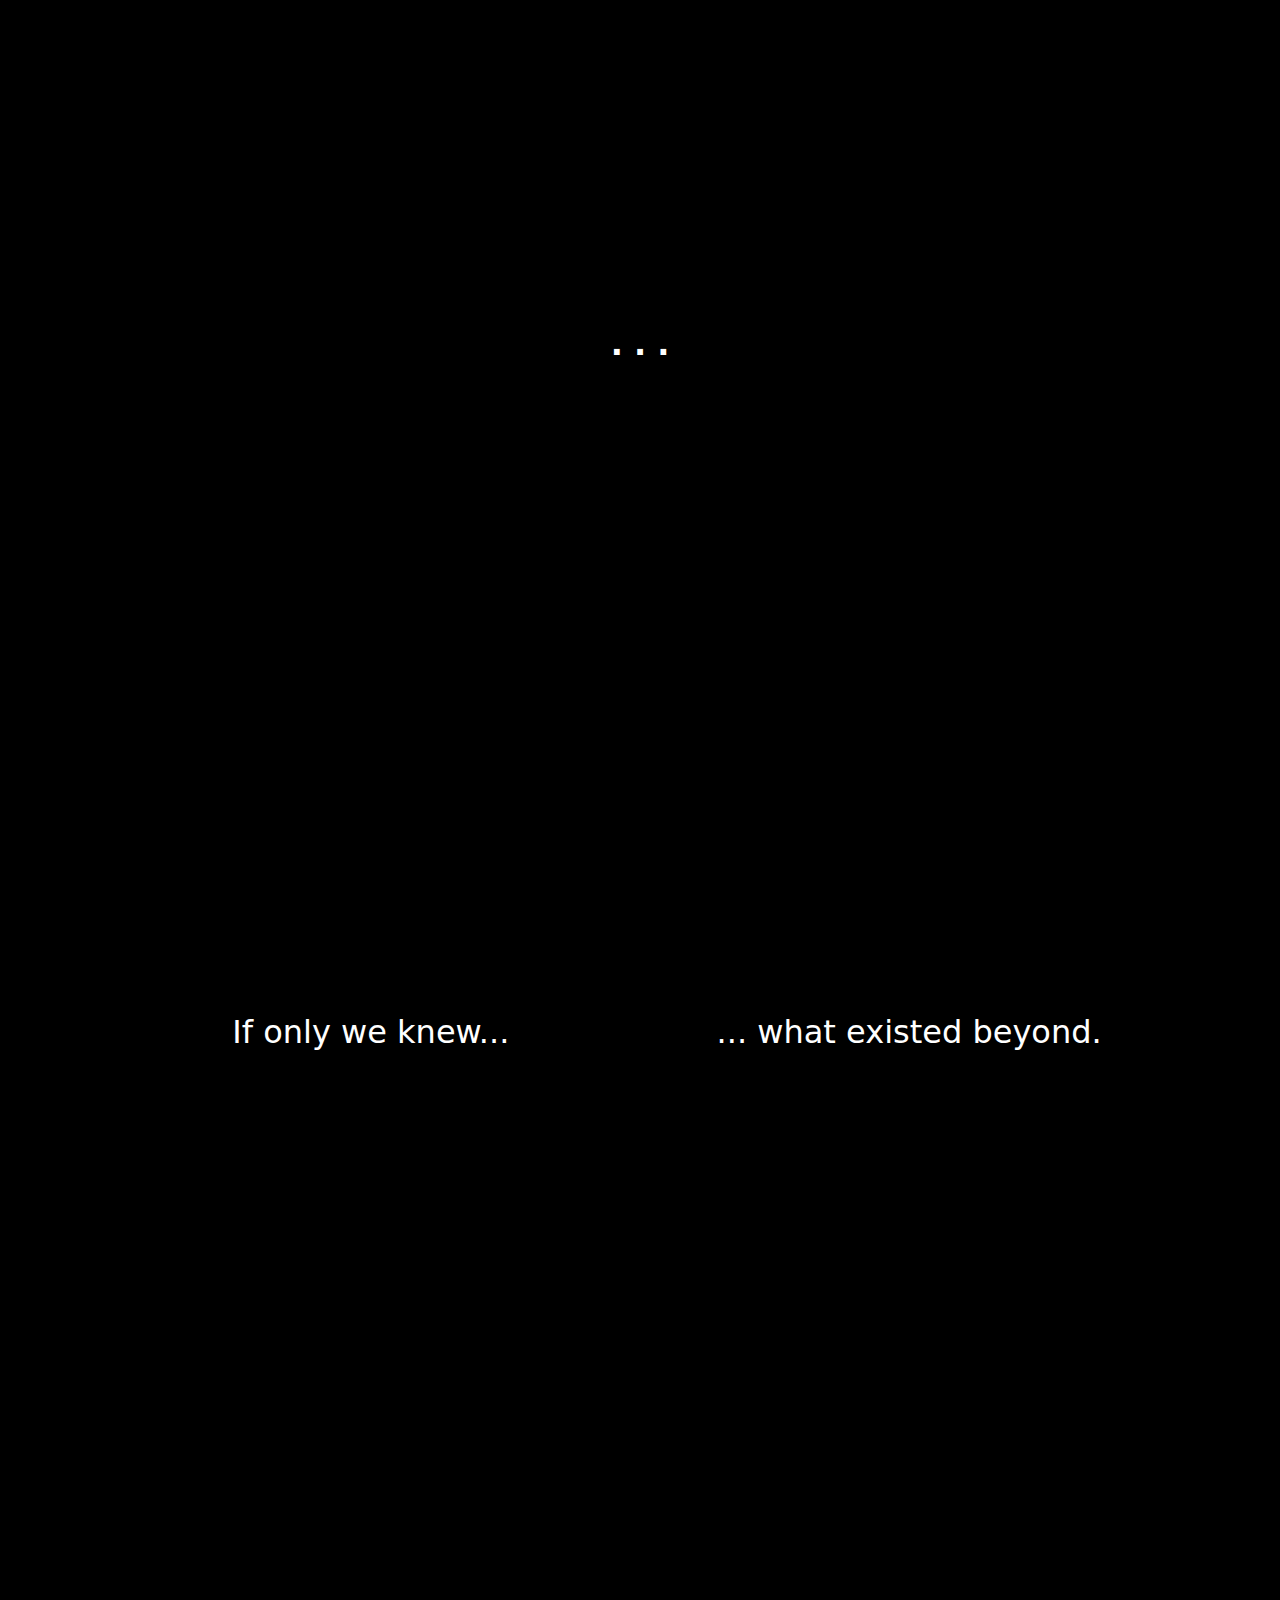
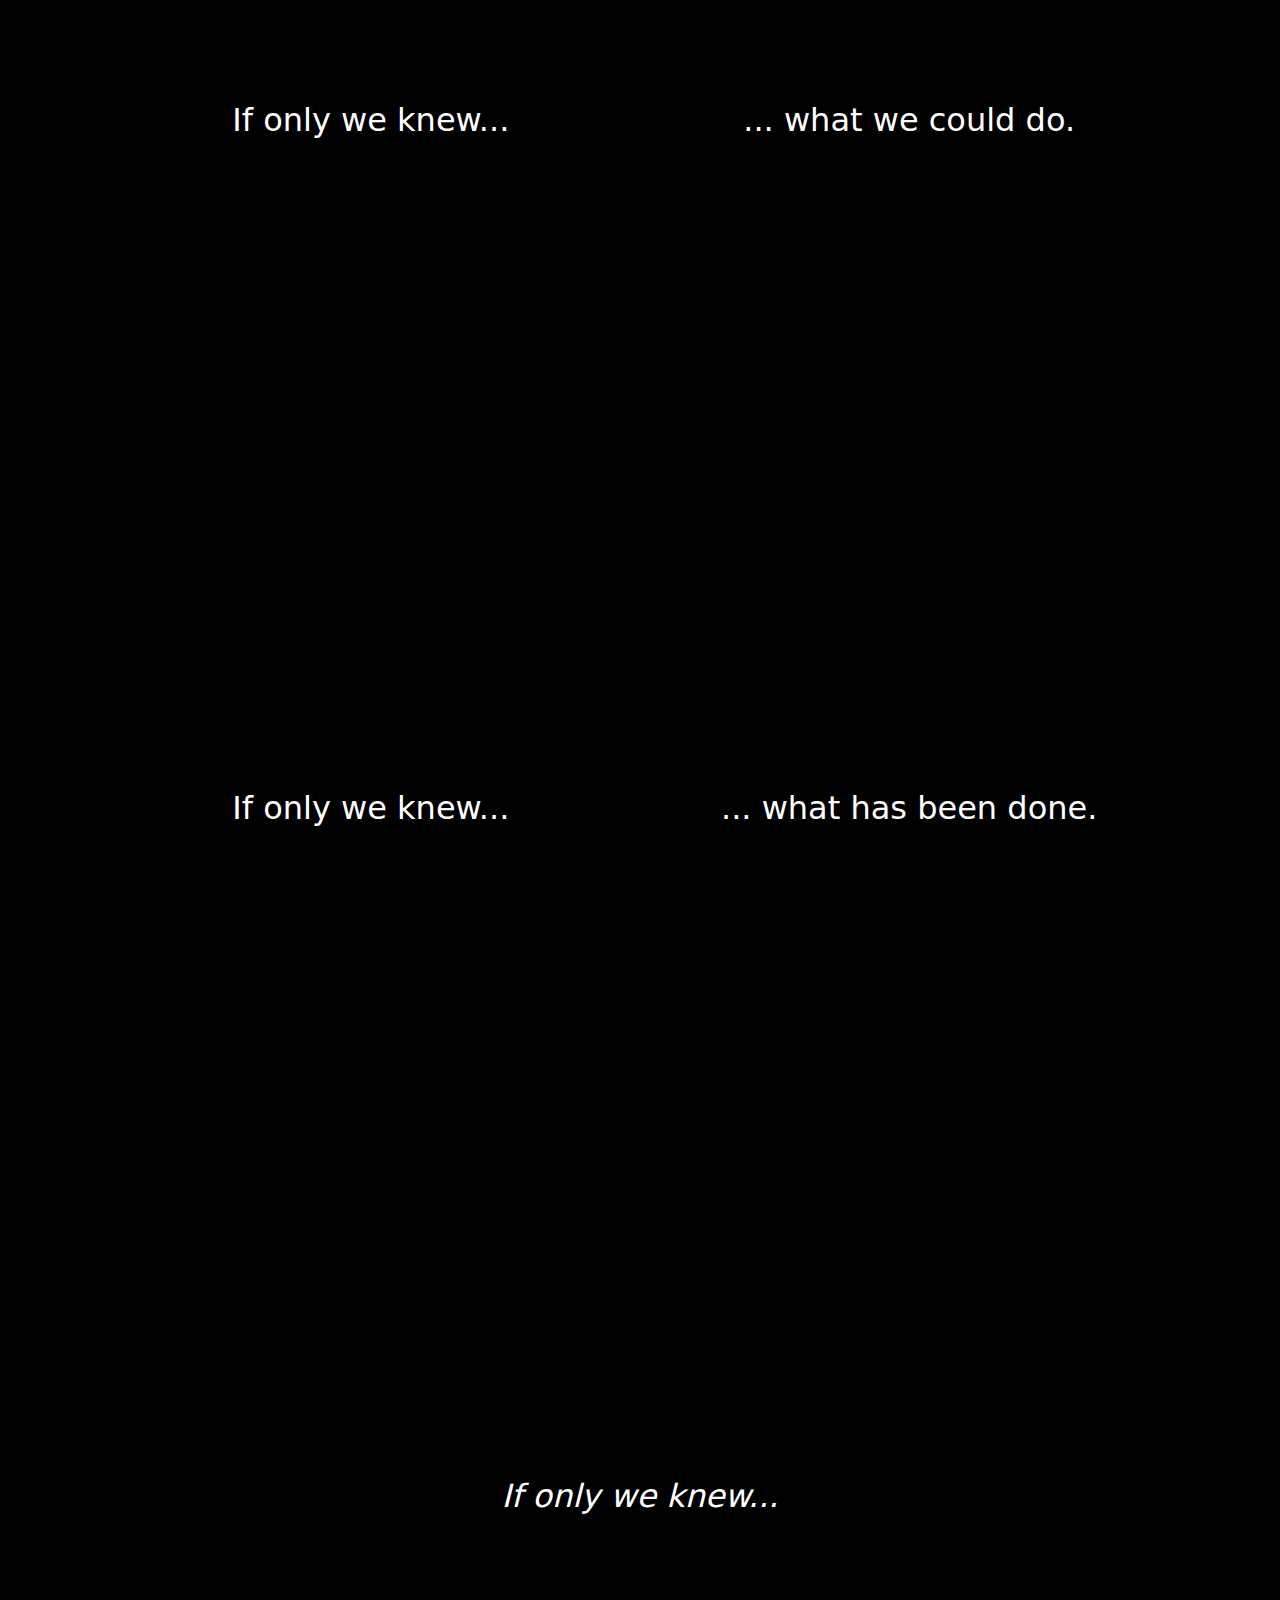
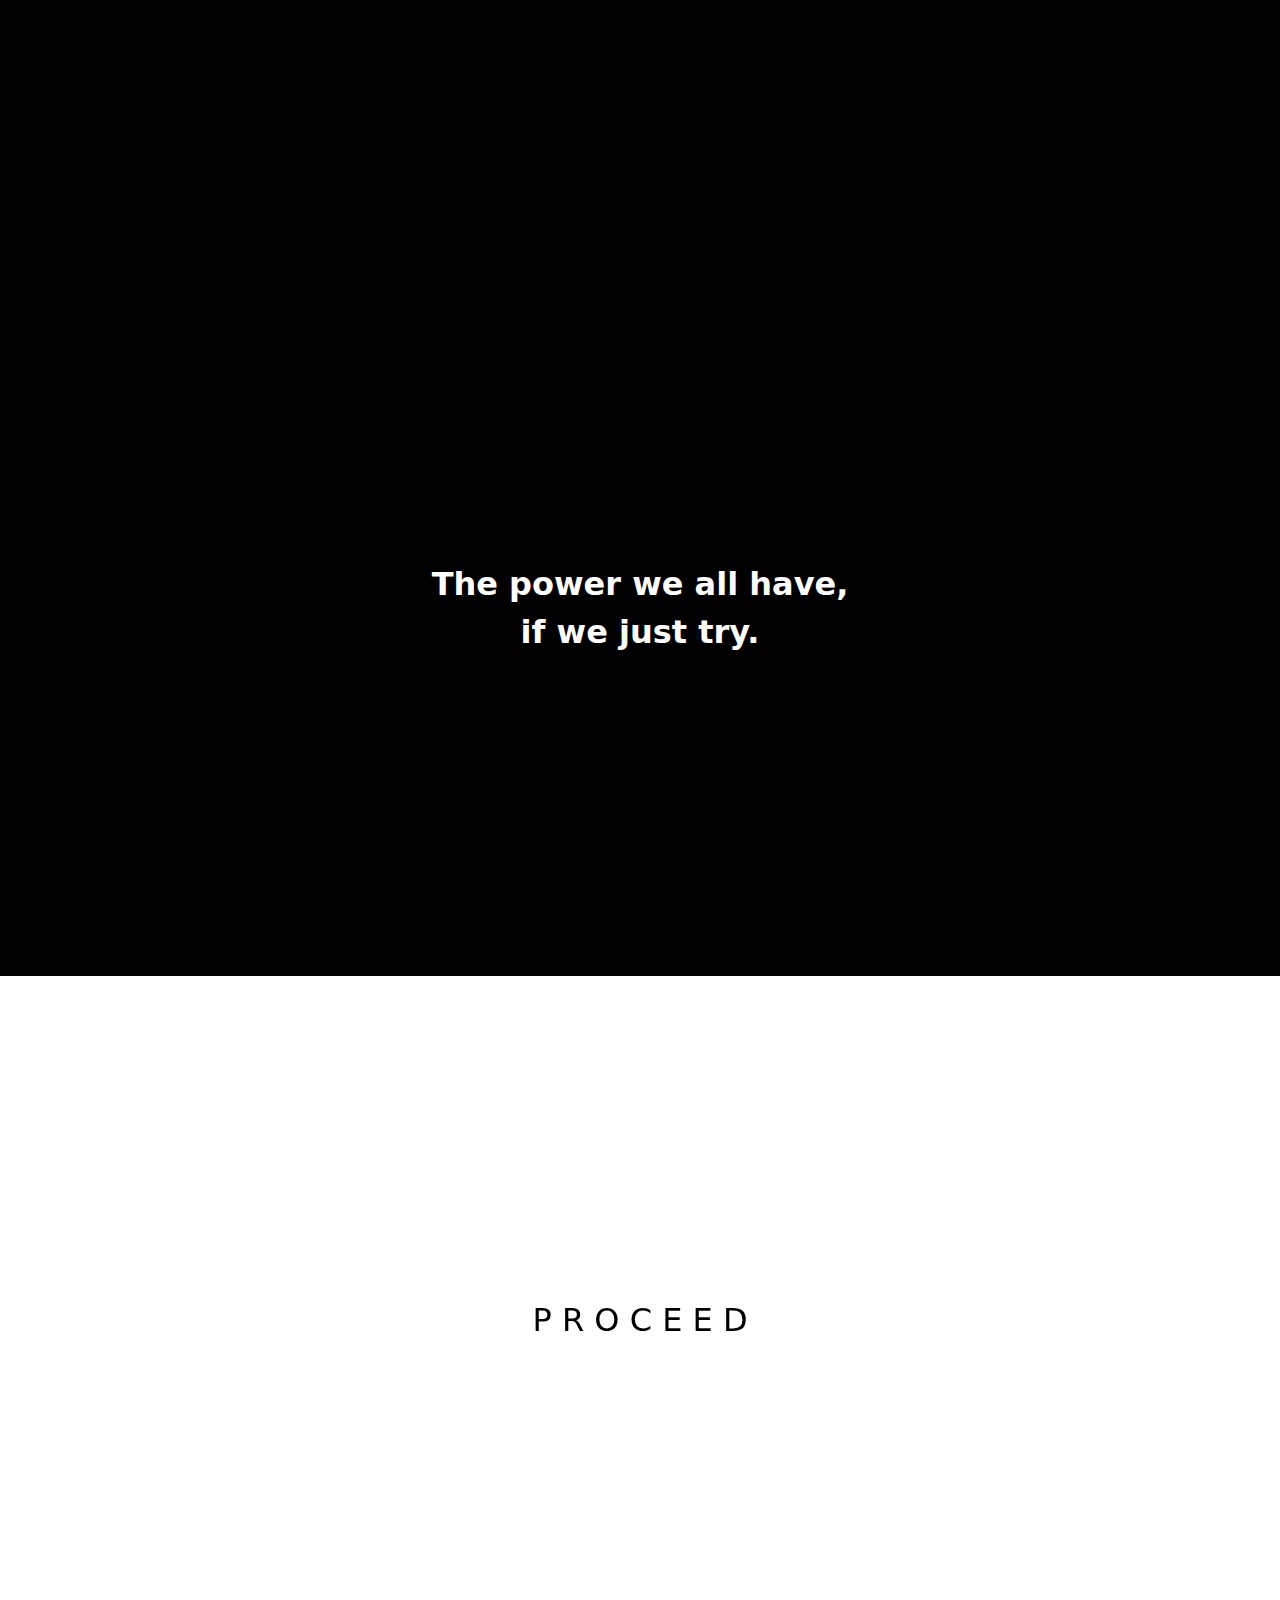
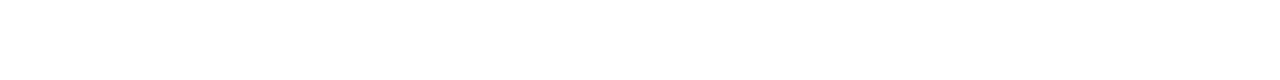
<file: index.html>
<!DOCTYPE html>
<html lang="en">
<head>
  <meta charset="UTF-8">
  <meta name="viewport" content="width=device-width, initial-scale=1.0">
  <link href="https://cdn.jsdelivr.net/npm/bootstrap@5.3.3/dist/css/bootstrap.min.css" rel="stylesheet" integrity="sha384-QWTKZyjpPEjISv5WaRU9OFeRpok6YctnYmDr5pNlyT2bRjXh0JMhjY6hW+ALEwIH" crossorigin="anonymous">
  <link href="./global.css" rel="stylesheet">
  <link href="./welcome.css" rel="stylesheet">
  <title>. . .</title>
</head>
<body>
  <section>
    <div class="container">
      <div class="row d-flex justify-content-evenly">
        <div class="col-6 d-flex justify-content-center">
          <b>. . .</b>
        </div>
      </div>
    </div>
  </section>
  <section>
    <div class="container">
      <div class="row d-flex justify-content-evenly">
        <div class="col-5 d-flex justify-content-center">
          If only we knew...
        </div>
        <div class="col-5 d-flex justify-content-center">
          ... what existed beyond.
        </div>
      </div>
    </div>
  </section>
  <section>
    <div class="container">
      <div class="row d-flex justify-content-evenly">
        <div class="col-5 d-flex justify-content-center">
          If only we knew...
        </div>
        <div class="col-5 d-flex justify-content-center">
          ... what we could do.
        </div>
      </div>
    </div>
  </section>
  <section>
    <div class="container">
      <div class="row d-flex justify-content-evenly">
        <div class="col-5 d-flex justify-content-center">
          If only we knew...
        </div>
        <div class="col-5 d-flex justify-content-center">
          ... what has been done.
        </div>
      </div>
    </div>
  </section>
  <section>
    <div class="container">
      <div class="row d-flex justify-content-evenly">
        <div class="col-5 d-flex justify-content-center">
          <i>If only we knew...</i>
        </div>
      </div>
    </div>
  </section>
  <section>
    <div class="container">
      <div class="row d-flex justify-content-evenly">
        <div class="col-6 d-flex justify-content-center">
          <b>The power we all have,</b>
        </div>
      </div>
      <div class="row d-flex justify-content-evenly">
        <div class="col-6 d-flex justify-content-center">
          <b>if we just try.</b>
        </div>
      </div>
    </div>
  </section>
  <section class="proceed">
    <div class="container">
      <div class="row d-flex justify-content-center">
        <div class="col-6 d-flex justify-content-center">
          <a href="./Main/hotelreception.html"><p class="rainbow-text">P R O C E E D</p></a>
        </div>
      </div>
    </div>
  </section>
  <script src="https://cdn.jsdelivr.net/npm/bootstrap@5.3.3/dist/js/bootstrap.bundle.min.js" integrity="sha384-YvpcrYf0tY3lHB60NNkmXc5s9fDVZLESaAA55NDzOxhy9GkcIdslK1eN7N6jIeHz" crossorigin="anonymous"></script>
</body>
</html>
</file>
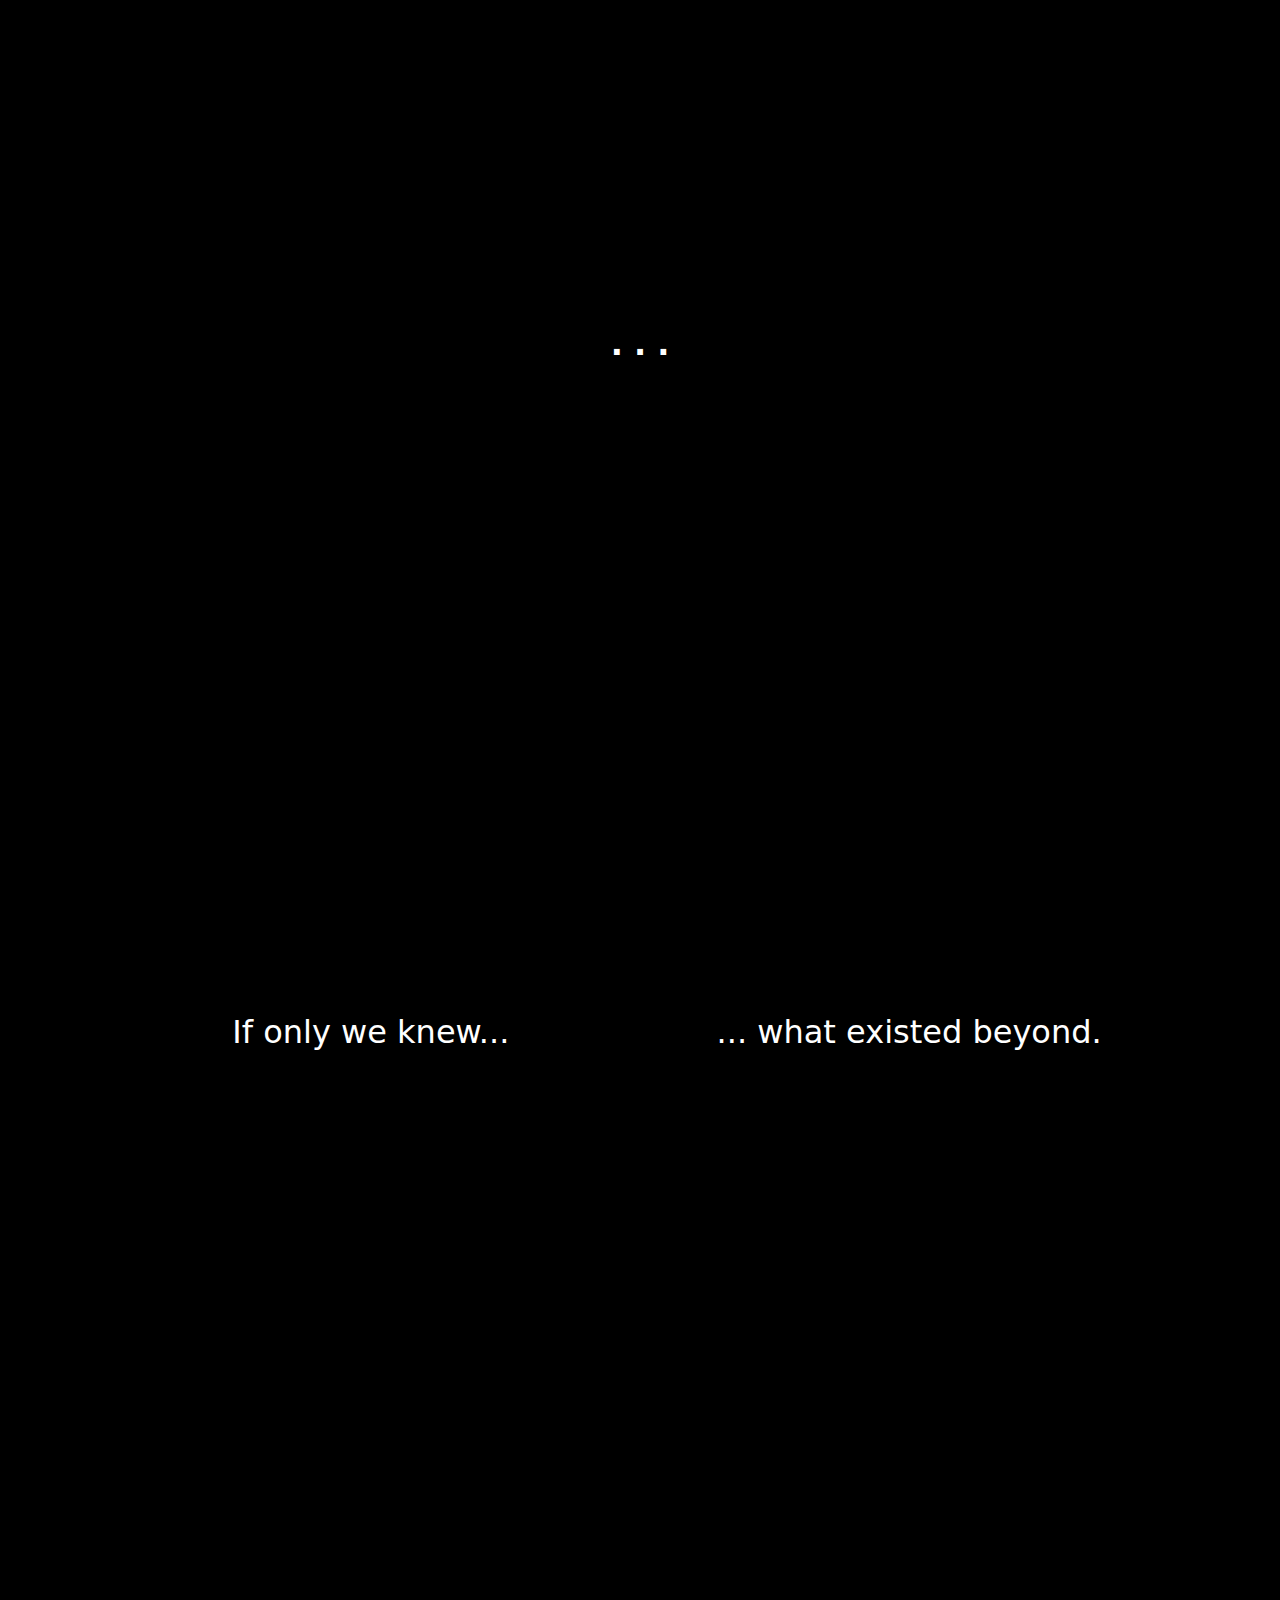
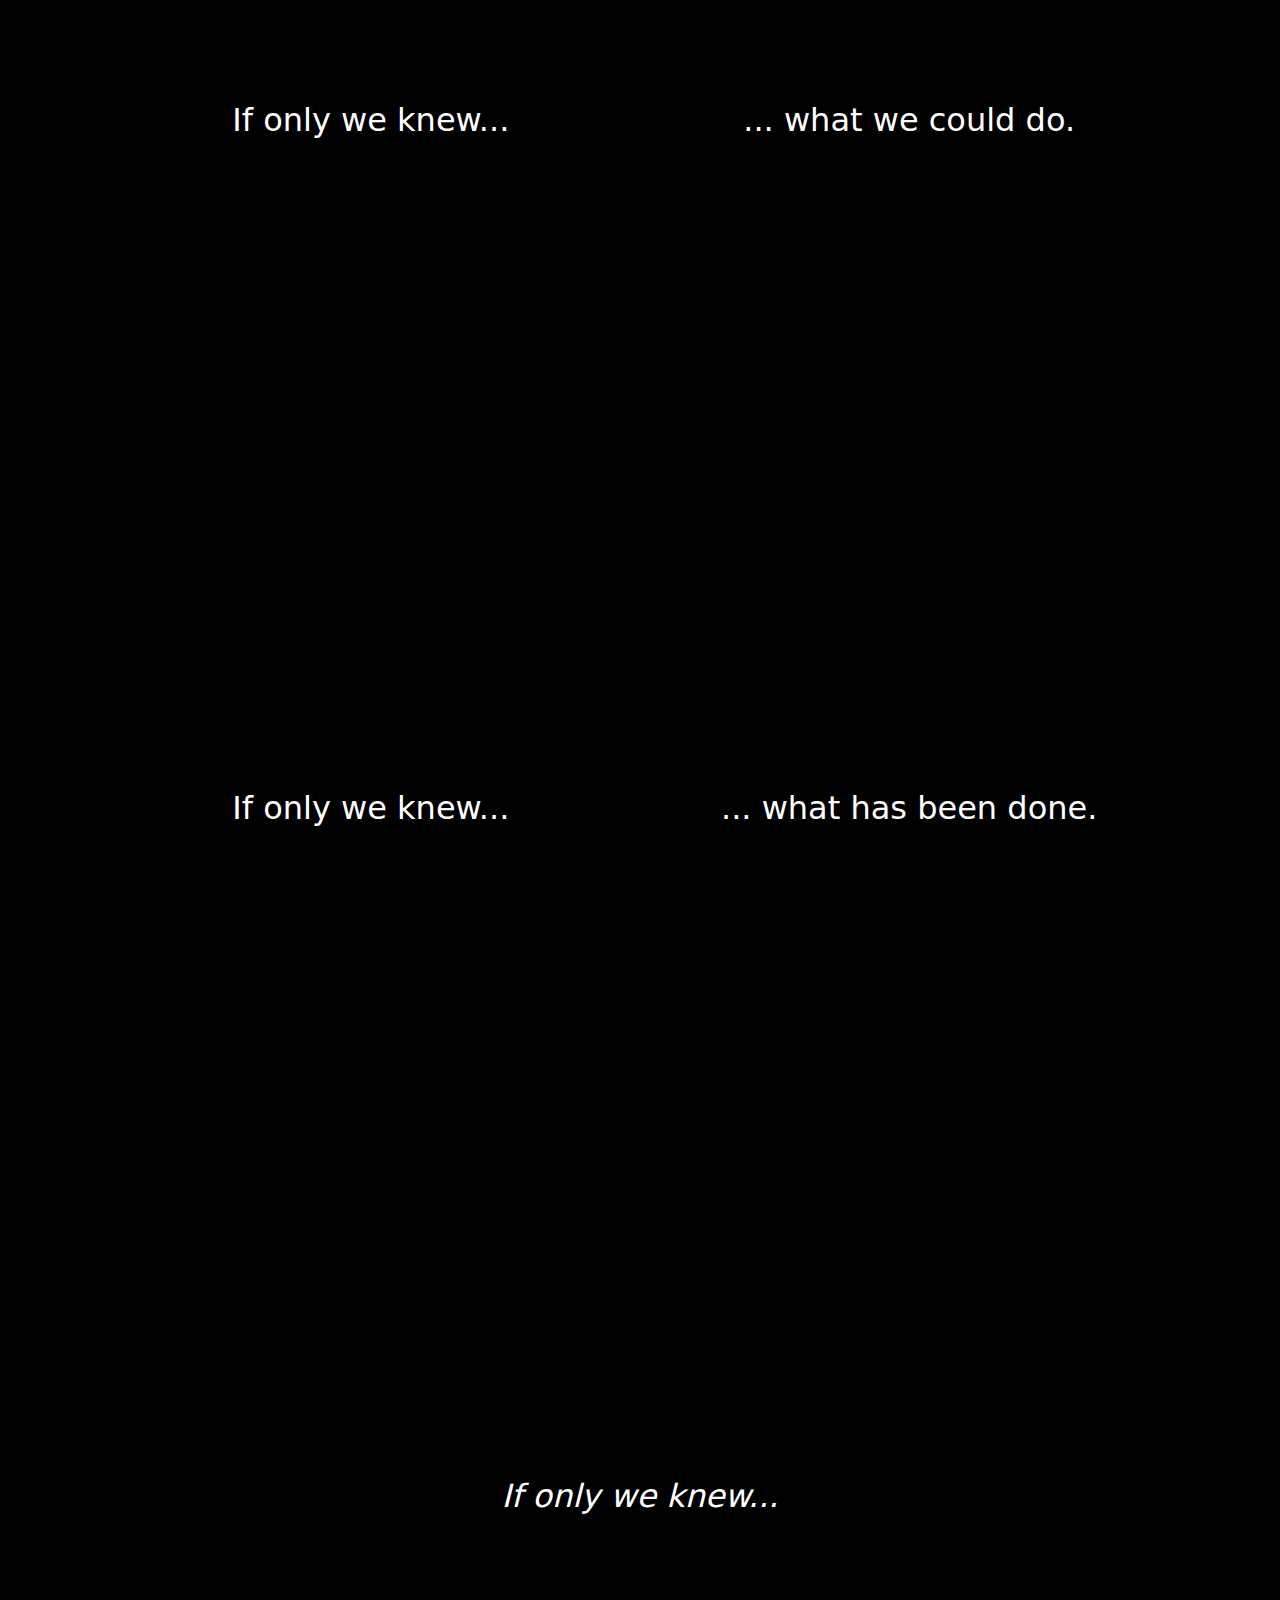
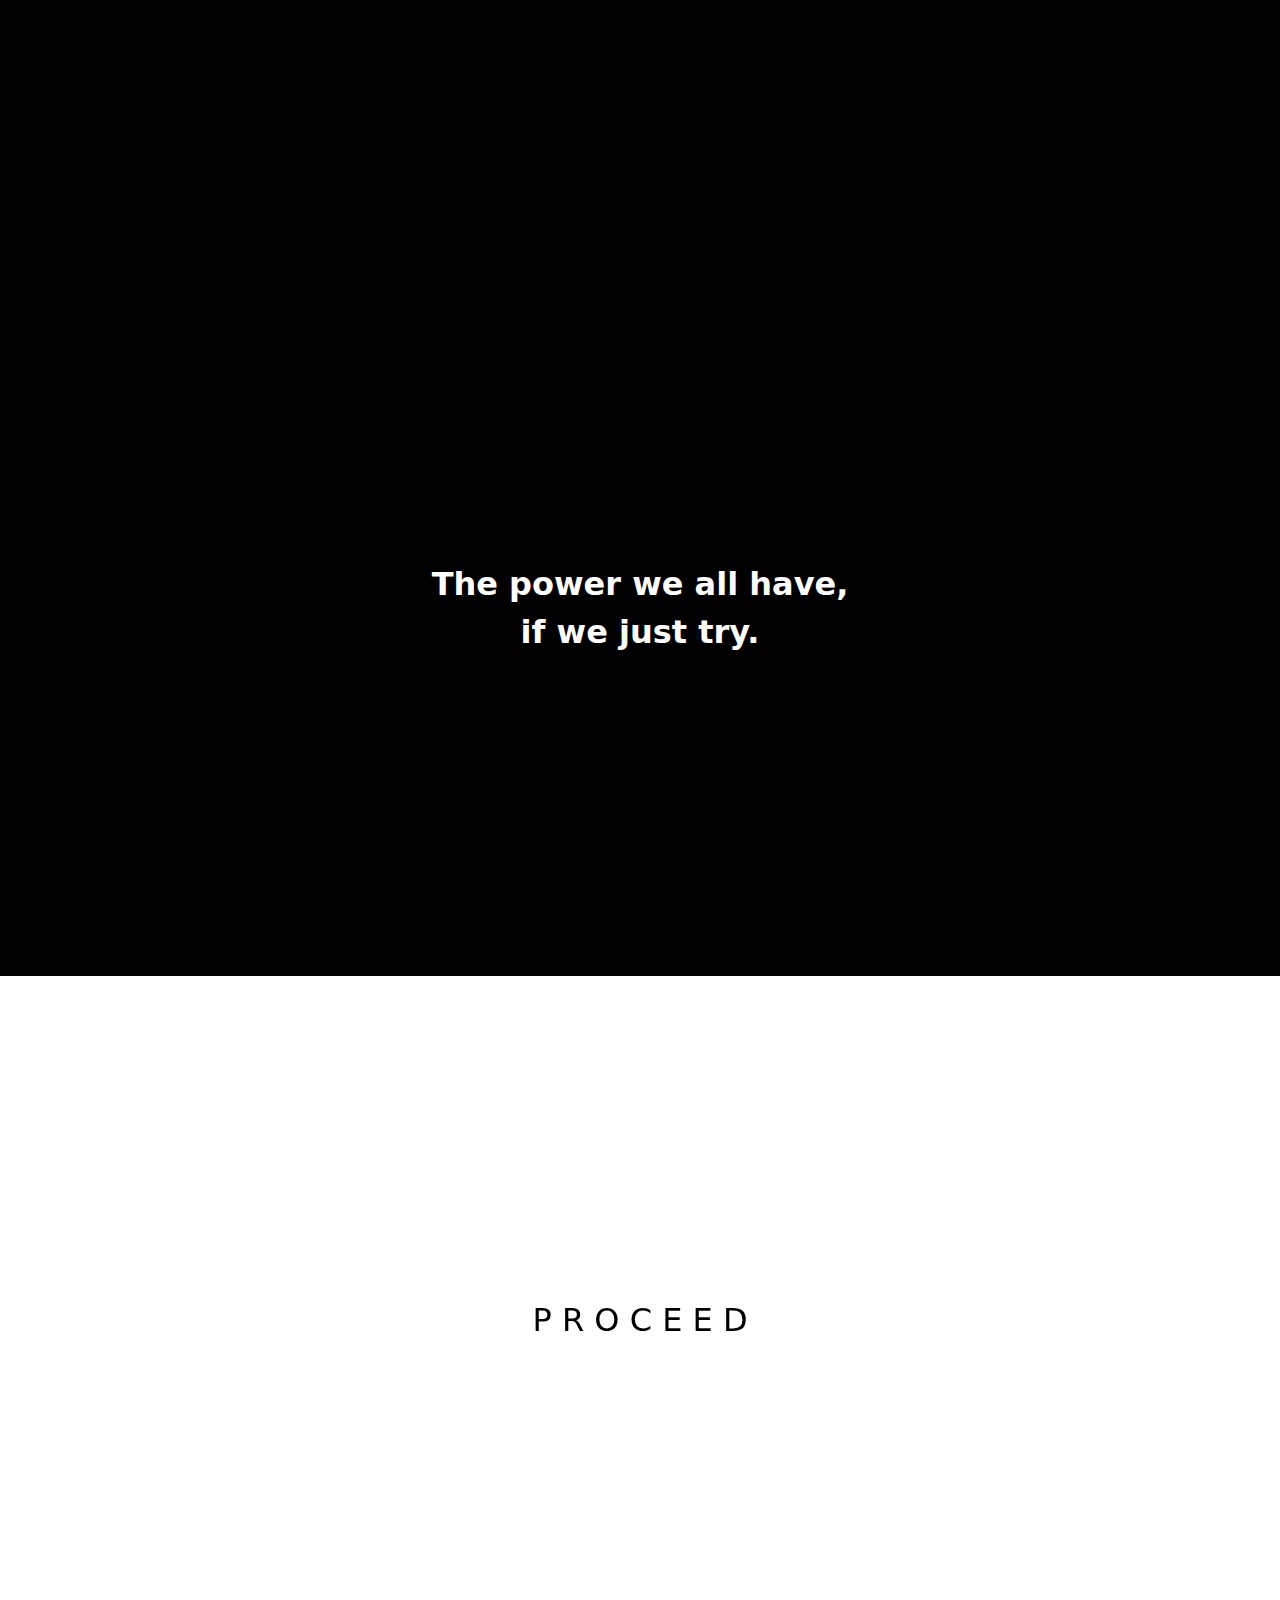
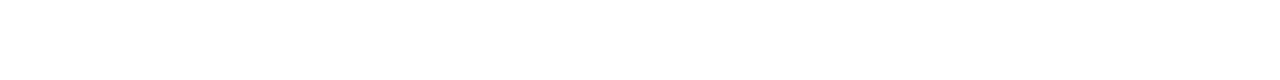
<file: index/index.html>
<!DOCTYPE html>
<html lang="en">
<head>
  <meta charset="UTF-8">
  <meta name="viewport" content="width=device-width, initial-scale=1.0">
  <link href="https://cdn.jsdelivr.net/npm/bootstrap@5.3.3/dist/css/bootstrap.min.css" rel="stylesheet" integrity="sha384-QWTKZyjpPEjISv5WaRU9OFeRpok6YctnYmDr5pNlyT2bRjXh0JMhjY6hW+ALEwIH" crossorigin="anonymous">
  <link href="./global.css" rel="stylesheet">
  <link href="./welcome.css" rel="stylesheet">
  <title>. . .</title>
</head>
<body>
  <section>
    <div class="container">
      <div class="row d-flex justify-content-evenly">
        <div class="col-6 d-flex justify-content-center">
          <b>. . .</b>
        </div>
      </div>
    </div>
  </section>
  <section>
    <div class="container">
      <div class="row d-flex justify-content-evenly">
        <div class="col-5 d-flex justify-content-center">
          If only we knew...
        </div>
        <div class="col-5 d-flex justify-content-center">
          ... what existed beyond.
        </div>
      </div>
    </div>
  </section>
  <section>
    <div class="container">
      <div class="row d-flex justify-content-evenly">
        <div class="col-5 d-flex justify-content-center">
          If only we knew...
        </div>
        <div class="col-5 d-flex justify-content-center">
          ... what we could do.
        </div>
      </div>
    </div>
  </section>
  <section>
    <div class="container">
      <div class="row d-flex justify-content-evenly">
        <div class="col-5 d-flex justify-content-center">
          If only we knew...
        </div>
        <div class="col-5 d-flex justify-content-center">
          ... what has been done.
        </div>
      </div>
    </div>
  </section>
  <section>
    <div class="container">
      <div class="row d-flex justify-content-evenly">
        <div class="col-5 d-flex justify-content-center">
          <i>If only we knew...</i>
        </div>
      </div>
    </div>
  </section>
  <section>
    <div class="container">
      <div class="row d-flex justify-content-evenly">
        <div class="col-6 d-flex justify-content-center">
          <b>The power we all have,</b>
        </div>
      </div>
      <div class="row d-flex justify-content-evenly">
        <div class="col-6 d-flex justify-content-center">
          <b>if we just try.</b>
        </div>
      </div>
    </div>
  </section>
  <section class="proceed">
    <div class="container">
      <div class="row d-flex justify-content-center">
        <div class="col-6 d-flex justify-content-center">
          <a href="../Main/hotelreception.html"><p class="rainbow-text">P R O C E E D</p></a>
        </div>
      </div>
    </div>
  </section>
  <script src="https://cdn.jsdelivr.net/npm/bootstrap@5.3.3/dist/js/bootstrap.bundle.min.js" integrity="sha384-YvpcrYf0tY3lHB60NNkmXc5s9fDVZLESaAA55NDzOxhy9GkcIdslK1eN7N6jIeHz" crossorigin="anonymous"></script>
</body>
</html>
</file>
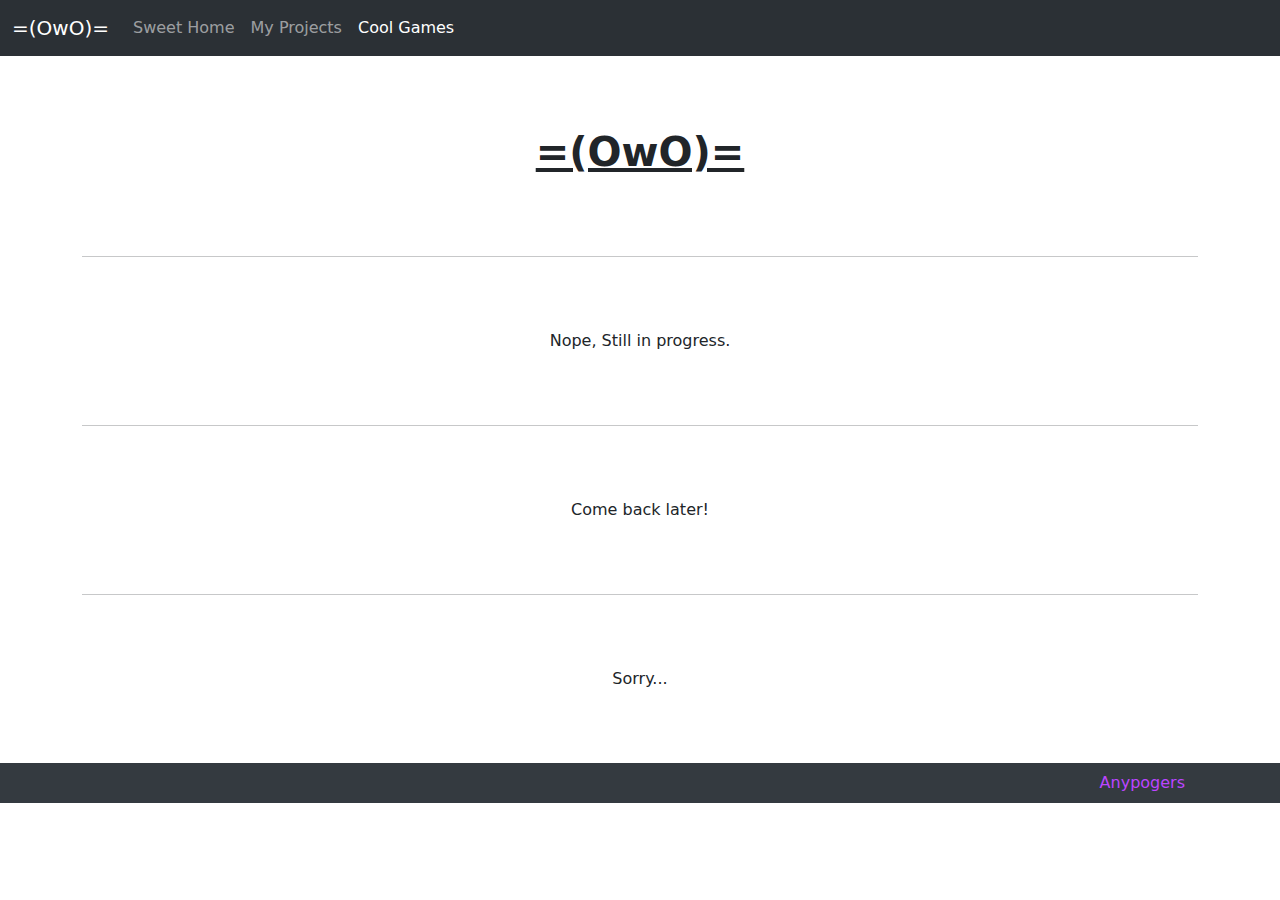
<file: coolgames.html>
<!DOCTYPE html>
<html lang="en">
<head>
  <meta charset="UTF-8">
  <meta name="viewport" content="width=device-width, initial-scale=1.0">
  <link rel="stylesheet" href="https://cdnjs.cloudflare.com/ajax/libs/font-awesome/6.6.0/css/all.min.css" integrity="sha512-Kc323vGBEqzTmouAECnVceyQqyqdsSiqLQISBL29aUW4U/M7pSPA/gEUZQqv1cwx4OnYxTxve5UMg5GT6L4JJg==" crossorigin="anonymous" referrerpolicy="no-referrer" />
  <link href="https://cdn.jsdelivr.net/npm/bootstrap@5.3.3/dist/css/bootstrap.min.css" rel="stylesheet" integrity="sha384-QWTKZyjpPEjISv5WaRU9OFeRpok6YctnYmDr5pNlyT2bRjXh0JMhjY6hW+ALEwIH" crossorigin="anonymous">
  <link href="CSS/global.css" rel="stylesheet">
  <link href="CSS/supportindiedevs.css" rel="stylesheet">
  <title>coolindiegames.com</title>
</head>
<body>
  <!-- Navbar Start -->
  <nav class="navbar navbar-expand-lg bg-body-tertiary" data-bs-theme="dark">
    <div class="container-fluid">
      <a class="navbar-brand" href="index.html">=(OwO)=</a>
      <button class="navbar-toggler" type="button" data-bs-toggle="collapse" data-bs-target="#navbarNavAltMarkup" aria-controls="navbarNavAltMarkup" aria-expanded="false" aria-label="Toggle navigation">
        <span class="navbar-toggler-icon"></span>
      </button>
      <div class="collapse navbar-collapse" id="navbarNavAltMarkup">
        <div class="navbar-nav">
          <a class="nav-link" href="hotelreception.html">Sweet Home</a>
          <a class="nav-link" href="thisshouldbeillegal.html">My Projects</a>
          <a class="nav-link active" aria-current="page" href="#">Cool Games</a>
        </div>
      </div>
    </div>
  </nav>
  <!-- Navbar End -->
  <!-- W.I.P. -->
  <section>
    <div class="container">
      <div class="row d-flex justify-content-center">
        <div class="col-12 d-flex justify-content-center">
          <div class="p-2">
            <h1><b><ins>=(OwO)=</ins></b></h1>
          </div>
        </div>
      </div>
      <hr>
      <div class="row d-flex justify-content-center">
        <div class="col-12 d-flex justify-content-center">
          <div class="p-2">
            Nope, Still in progress.
          </div>
        </div>
      </div>
      <hr>
      <div class="row d-flex justify-content-center">
        <div class="col-12 d-flex justify-content-center">
          <div class="p-2">
            Come back later!
          </div>
        </div>
      </div>
      <hr>
      <div class="row d-flex justify-content-center">
        <div class="col-12 d-flex justify-content-center">
          <div class="p-2">
            Sorry...
          </div>
        </div>
      </div>
    </div>
  </section>
  <!-- W.I.P. -->
  <!-- Footer Start -->
  <footer>
    <div class="container">
      <div class="row d-flex justify-content-between">
        <div class="col-5">
          <div class="p-2">
            <a href="https://www.youtube.com/watch?v=dQw4w9WgXcQ"><i class="fa-brands fa-youtube fa-xl" style="color: #ff3030"></i></a>
            <a href="https://github.com/Anypogers"><i class="fa-brands fa-github fa-xl" style="color: #000000"></i></a>
            <a type="button" data-bs-toggle="modal" data-bs-target="#exampleModal">
              <i class="fa-brands fa-twitter fa-xl" style="color: #3535ff"></i>
            </a>
              <div class="modal fade" id="exampleModal" tabindex="-1" aria-labelledby="exampleModalLabel" aria-hidden="true">
                <div class="modal-dialog">
                  <div class="modal-content">
                    <div class="modal-header">
                      <h1 class="modal-title fs-5" id="exampleModalLabel">No</h1>
                      <button type="button" class="btn-close" data-bs-dismiss="modal" aria-label="Close"></button>
                    </div>
                  </div>
                </div>
              </div>
            <a href="https://eelslap.com/"><i class="fa-solid fa-fish fa-xl" style="color: #ff00ff"></i></a>
          </div>
        </div>
        <div class="col-5 d-flex justify-content-end">
          <div class="p-2">
            <a href="https://github.com/Anypogers" style="color: #bb45ff">
              <i class="fa-regular fa-copyright fa-lg"></i>
              Anypogers
            </a>
          </div>
        </div>
      </div>
    </div>
  </footer>
  <!-- Footer End -->
  <script src="https://cdn.jsdelivr.net/npm/bootstrap@5.3.3/dist/js/bootstrap.bundle.min.js" integrity="sha384-YvpcrYf0tY3lHB60NNkmXc5s9fDVZLESaAA55NDzOxhy9GkcIdslK1eN7N6jIeHz" crossorigin="anonymous"></script>
</body>
</html>
</file>
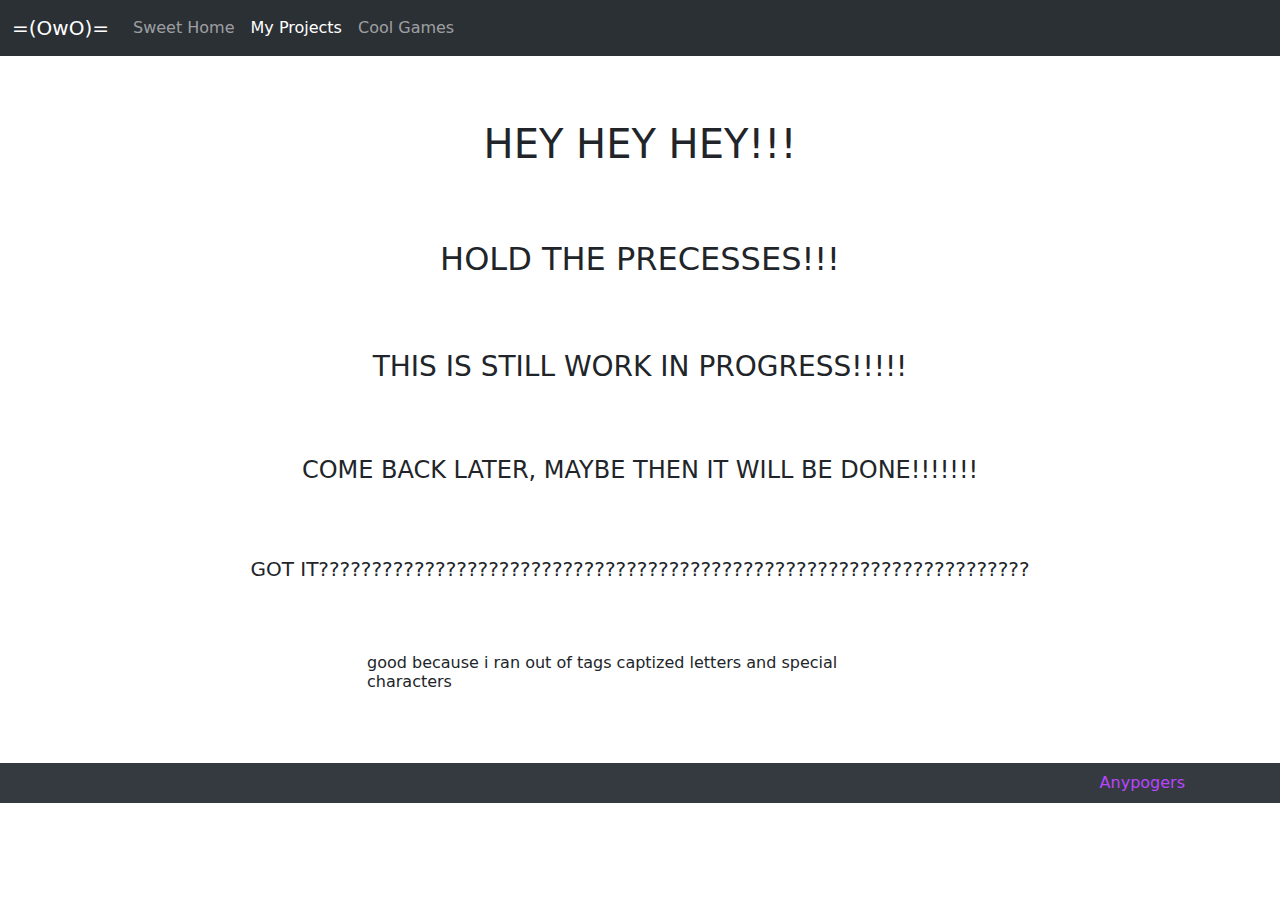
<file: thisshouldbeillegal.html>
<!DOCTYPE html>
<html lang="en">
<head>
  <meta charset="UTF-8">
  <meta name="viewport" content="width=device-width, initial-scale=1.0">
  <link rel="stylesheet" href="https://cdnjs.cloudflare.com/ajax/libs/font-awesome/6.6.0/css/all.min.css" integrity="sha512-Kc323vGBEqzTmouAECnVceyQqyqdsSiqLQISBL29aUW4U/M7pSPA/gEUZQqv1cwx4OnYxTxve5UMg5GT6L4JJg==" crossorigin="anonymous" referrerpolicy="no-referrer" />
  <link href="https://cdn.jsdelivr.net/npm/bootstrap@5.3.3/dist/css/bootstrap.min.css" rel="stylesheet" integrity="sha384-QWTKZyjpPEjISv5WaRU9OFeRpok6YctnYmDr5pNlyT2bRjXh0JMhjY6hW+ALEwIH" crossorigin="anonymous">
  <link href="CSS/global.css" rel="stylesheet">
  <link href="CSS/ihatecss.css" rel="stylesheet">
  <title>Programing!!1!1!</title>
</head>
<body>
  <!-- Navbar Start -->
  <nav class="navbar navbar-expand-lg bg-body-tertiary" data-bs-theme="dark">
    <div class="container-fluid">
      <a class="navbar-brand" href="index.html">=(OwO)=</a>
      <button class="navbar-toggler" type="button" data-bs-toggle="collapse" data-bs-target="#navbarNavAltMarkup" aria-controls="navbarNavAltMarkup" aria-expanded="false" aria-label="Toggle navigation">
        <span class="navbar-toggler-icon"></span>
      </button>
      <div class="collapse navbar-collapse" id="navbarNavAltMarkup">
        <div class="navbar-nav">
          <a class="nav-link" href="hotelreception.html">Sweet Home</a>
          <a class="nav-link active" aria-current="page" href="#">My Projects</a>
          <a class="nav-link" href="coolgames.html">Cool Games</a>
        </div>
      </div>
    </div>
  </nav>
  <!-- Navbar End -->
  <section>
    <div class="container">
      <div class="row d-flex justify-content-center">
        <div class="col-12 d-flex justify-content-center">
          <h1>HEY HEY HEY!!!</h1>
        </div>
      </div>
      <div class="row d-flex justify-content-center">
        <div class="col-12 d-flex justify-content-center">
          <H2>HOLD THE PRECESSES!!!</H2>
        </div>
      </div>
      <div class="row d-flex justify-content-center">
        <div class="col-12 d-flex justify-content-center">
          <h3>THIS IS STILL WORK IN PROGRESS!!!!!</h3>
        </div>
      </div>
      <div class="row d-flex justify-content-center">
        <div class="col-12 d-flex justify-content-center">
          <h4>COME BACK LATER, MAYBE THEN IT WILL BE DONE!!!!!!!</h4>
        </div>
      </div>
      <div class="row d-flex justify-content-center">
        <div class="col-12 d-flex justify-content-center">
          <h5>GOT IT???????????????????????????????????????????????????????????????????</h5>
        </div>
      </div>
      <div class="row d-flex justify-content-center">
        <div class="col-6 d-flex justify-content-center">
          <h6>good because i ran out of tags captized letters and special characters</h6>
        </div>
      </div>
    </div>
  </section>
  <!-- Footer Start -->
  <footer>
    <div class="container">
      <div class="row d-flex justify-content-between">
        <div class="col-5">
          <div class="p-2">
            <a href="https://www.youtube.com/watch?v=dQw4w9WgXcQ"><i class="fa-brands fa-youtube fa-xl" style="color: #ff3030"></i></a>
            <a href="https://github.com/Anypogers"><i class="fa-brands fa-github fa-xl" style="color: #000000"></i></a>
            <a type="button" data-bs-toggle="modal" data-bs-target="#exampleModal">
              <i class="fa-brands fa-twitter fa-xl" style="color: #3535ff"></i>
            </a>
              <div class="modal fade" id="exampleModal" tabindex="-1" aria-labelledby="exampleModalLabel" aria-hidden="true">
                <div class="modal-dialog">
                  <div class="modal-content">
                    <div class="modal-header">
                      <h1 class="modal-title fs-5" id="exampleModalLabel">No</h1>
                      <button type="button" class="btn-close" data-bs-dismiss="modal" aria-label="Close"></button>
                    </div>
                  </div>
                </div>
              </div>
            <a href="https://eelslap.com/"><i class="fa-solid fa-fish fa-xl" style="color: #ff00ff"></i></a>
          </div>
        </div>
        <div class="col-5 d-flex justify-content-end">
          <div class="p-2">
            <a href="https://github.com/Anypogers" style="color: #bb45ff">
              <i class="fa-regular fa-copyright fa-lg"></i>
              Anypogers
            </a>
          </div>
        </div>
      </div>
    </div>
  </footer>
  <!-- Footer End -->
  <script src="https://cdn.jsdelivr.net/npm/bootstrap@5.3.3/dist/js/bootstrap.bundle.min.js" integrity="sha384-YvpcrYf0tY3lHB60NNkmXc5s9fDVZLESaAA55NDzOxhy9GkcIdslK1eN7N6jIeHz" crossorigin="anonymous"></script>
</body>
</html>
</file>
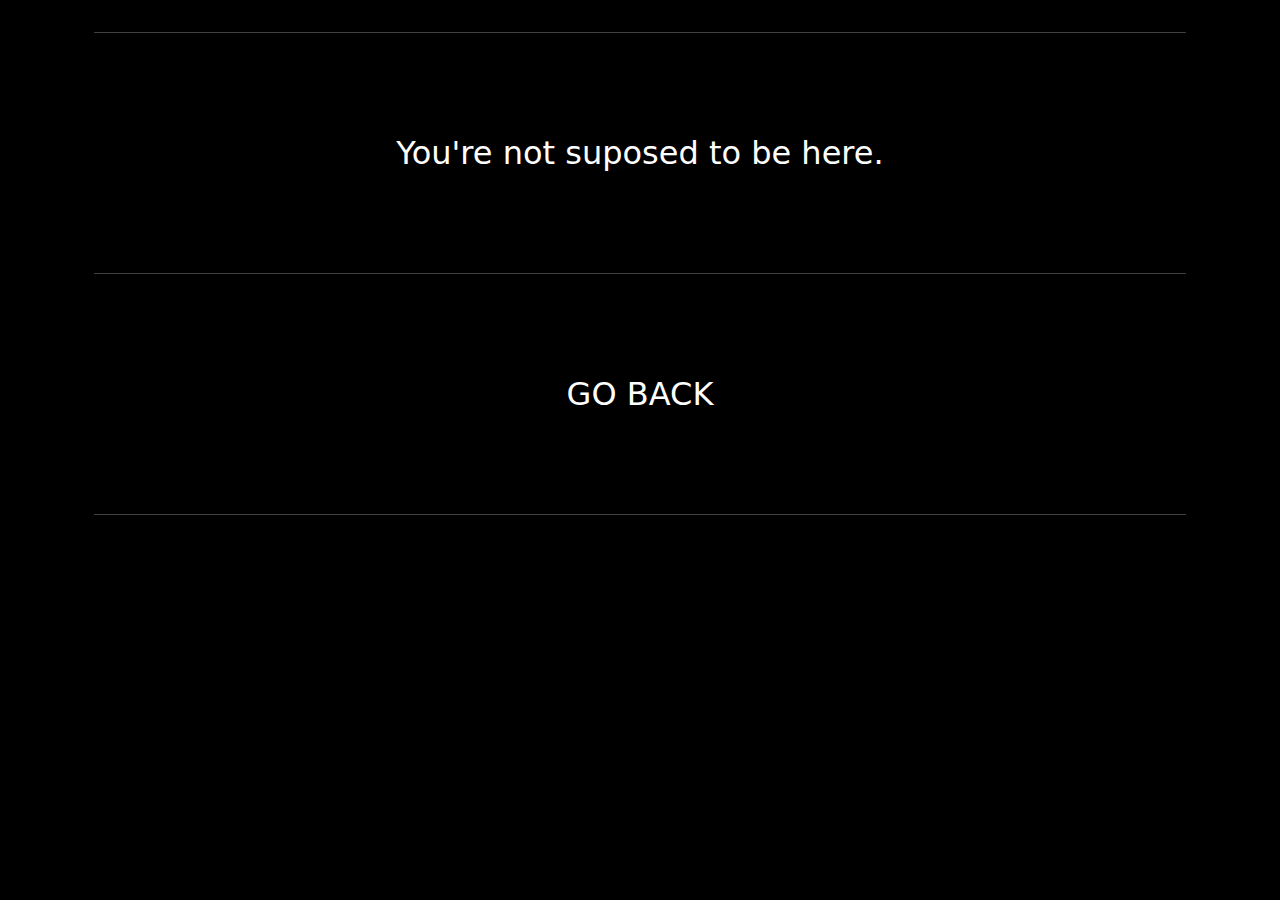
<file: void.html>
<!DOCTYPE html>
<html lang="en">
<head>
  <meta charset="UTF-8">
  <meta name="viewport" content="width=device-width, initial-scale=1.0">
  <link href="https://cdn.jsdelivr.net/npm/bootstrap@5.3.3/dist/css/bootstrap.min.css" rel="stylesheet" integrity="sha384-QWTKZyjpPEjISv5WaRU9OFeRpok6YctnYmDr5pNlyT2bRjXh0JMhjY6hW+ALEwIH" crossorigin="anonymous">
  <link href="CSS/global.css" rel="stylesheet">
  <link href="CSS/empty.css" rel="stylesheet">
  <title>[ 4 0 4 ]</title>
</head>
<body>
  <section>
    <div class="container">
      <hr>
      <div class="row d-flex justify-content-center pt-4 pb-4">
        <div class="col-8 d-flex justify-content-center">
          <div class="p-2 hover">
            You're not suposed to be here.
          </div>
        </div>
      </div>
      <hr>
      <div class="row d-flex justify-content-center pt-4 pb-4">
        <div class="col-8 d-flex justify-content-center">
          <div class="p-2 hover" id="return">
            <a href="hotelreception.html" id="return-link">GO BACK</a>
          </div>
        </div>
      </div>
      <hr>
    </div>
  </section>
</body>
</html>
</file>
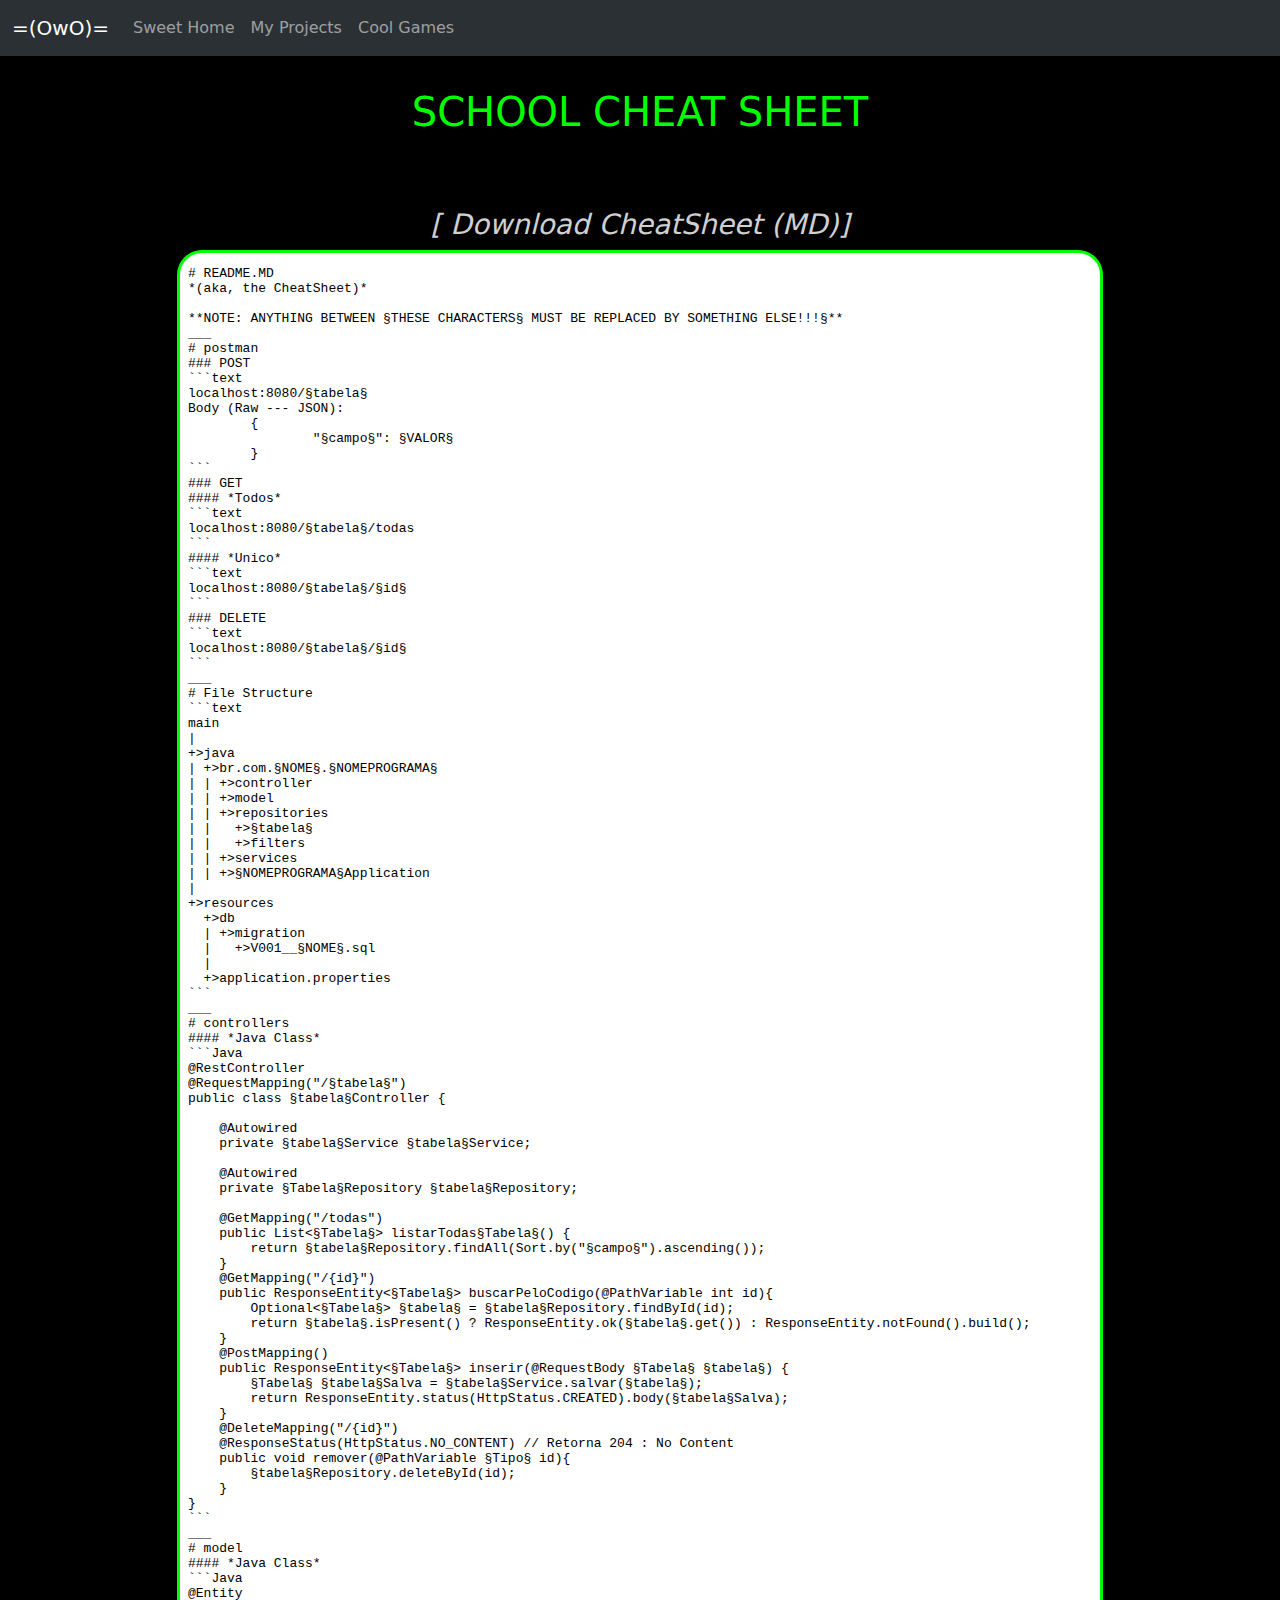
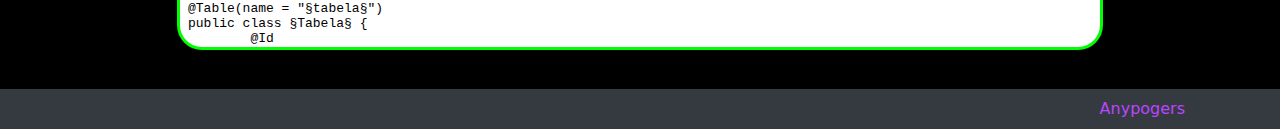
<file: Cheatsheet/CHEATSHEET.html>
<!DOCTYPE html>
<html lang="en">
<head>
  <meta charset="UTF-8">
  <meta name="viewport" content="width=device-width, initial-scale=1.0">
  <link rel="stylesheet" href="https://cdnjs.cloudflare.com/ajax/libs/font-awesome/6.6.0/css/all.min.css" integrity="sha512-Kc323vGBEqzTmouAECnVceyQqyqdsSiqLQISBL29aUW4U/M7pSPA/gEUZQqv1cwx4OnYxTxve5UMg5GT6L4JJg==" crossorigin="anonymous" referrerpolicy="no-referrer" />
  <link href="https://cdn.jsdelivr.net/npm/bootstrap@5.3.3/dist/css/bootstrap.min.css" rel="stylesheet" integrity="sha384-QWTKZyjpPEjISv5WaRU9OFeRpok6YctnYmDr5pNlyT2bRjXh0JMhjY6hW+ALEwIH" crossorigin="anonymous">
  <link href="../global.css" rel="stylesheet">
  <link href="./cheating.css" rel="stylesheet">
  <title>SECRET</title>
</head>
<body>
<!-- Navbar Start -->
  <nav class="navbar navbar-expand-lg bg-body-tertiary" data-bs-theme="dark">
    <div class="container-fluid">
      <a class="navbar-brand" href="../index.html">=(OwO)=</a>
      <button class="navbar-toggler" type="button" data-bs-toggle="collapse" data-bs-target="#navbarNavAltMarkup" aria-controls="navbarNavAltMarkup" aria-expanded="false" aria-label="Toggle navigation">
        <span class="navbar-toggler-icon"></span>
      </button>
      <div class="collapse navbar-collapse" id="navbarNavAltMarkup">
        <div class="navbar-nav">
          <a class="nav-link" href="../Main/hotelreception.html">Sweet Home</a>
          <a class="nav-link" href="../Projects/thisshouldbeillegal.html">My Projects</a>
          <a class="nav-link" href="../Games/coolgames.html">Cool Games</a>
        </div>
      </div>
    </div>
  </nav>
  <!-- Navbar End -->
  <section>
    <div class="container">
      <div class="row">
        <div class="col-12 d-flex justify-content-center">
          <h1>SCHOOL CHEAT SHEET</h1>
        </div>
      </div>
    </div>
  </section>
  <!-- CHEAT SHEET Start -->
  <section>
    <div class="container">
      <div class="row d-flex justify-content-center">
        <div class="col-6 d-flex justify-content-center">
          <a href="../Assets/CheatSheet.md" download="CheatSheet.md">
            <h3><i>[ Download CheatSheet (MD)]</i></h3>
          </a>
        </div>
      </div>
      <div class="row d-flex justify-content-center">
        <div class="col-10">
          <iframe src="../Assets/CheatSheet.md" width="100%" height="1400"></iframe>
        </div>
      </div>
    </div>
  </section>
  <!-- CHEAT SHEET End -->  
  <!-- Footer Start -->
  <footer>
    <div class="container">
      <div class="row d-flex justify-content-between">
        <div class="col-5">
          <div class="p-2">
            <a href="https://www.youtube.com/watch?v=dQw4w9WgXcQ"><i class="fa-brands fa-youtube fa-xl" style="color: #ff3030"></i></a>
            <a href="https://github.com/Anypogers"><i class="fa-brands fa-github fa-xl" style="color: #000000"></i></a>
            <a type="button" data-bs-toggle="modal" data-bs-target="#exampleModal">
              <i class="fa-brands fa-twitter fa-xl" style="color: #3535ff"></i>
            </a>
              <div class="modal fade" id="exampleModal" tabindex="-1" aria-labelledby="exampleModalLabel" aria-hidden="true">
                <div class="modal-dialog">
                  <div class="modal-content">
                    <div class="modal-header">
                      <h1 class="modal-title fs-5" id="exampleModalLabel">No</h1>
                      <button type="button" class="btn-close" data-bs-dismiss="modal" aria-label="Close"></button>
                    </div>
                  </div>
                </div>
              </div>
            <a href="https://eelslap.com/"><i class="fa-solid fa-fish fa-xl" style="color: #ff00ff"></i></a>
          </div>
        </div>
        <div class="col-5 d-flex justify-content-end">
          <div class="p-2">
            <a href="https://github.com/Anypogers" style="color: #bb45ff">
              <i class="fa-regular fa-copyright fa-lg"></i>
              Anypogers
            </a>
          </div>
        </div>
      </div>
    </div>
  </footer>
  <!-- Footer End -->
  <script src="https://cdn.jsdelivr.net/npm/bootstrap@5.3.3/dist/js/bootstrap.bundle.min.js" integrity="sha384-YvpcrYf0tY3lHB60NNkmXc5s9fDVZLESaAA55NDzOxhy9GkcIdslK1eN7N6jIeHz" crossorigin="anonymous"></script>
</body>
</html>
</file>
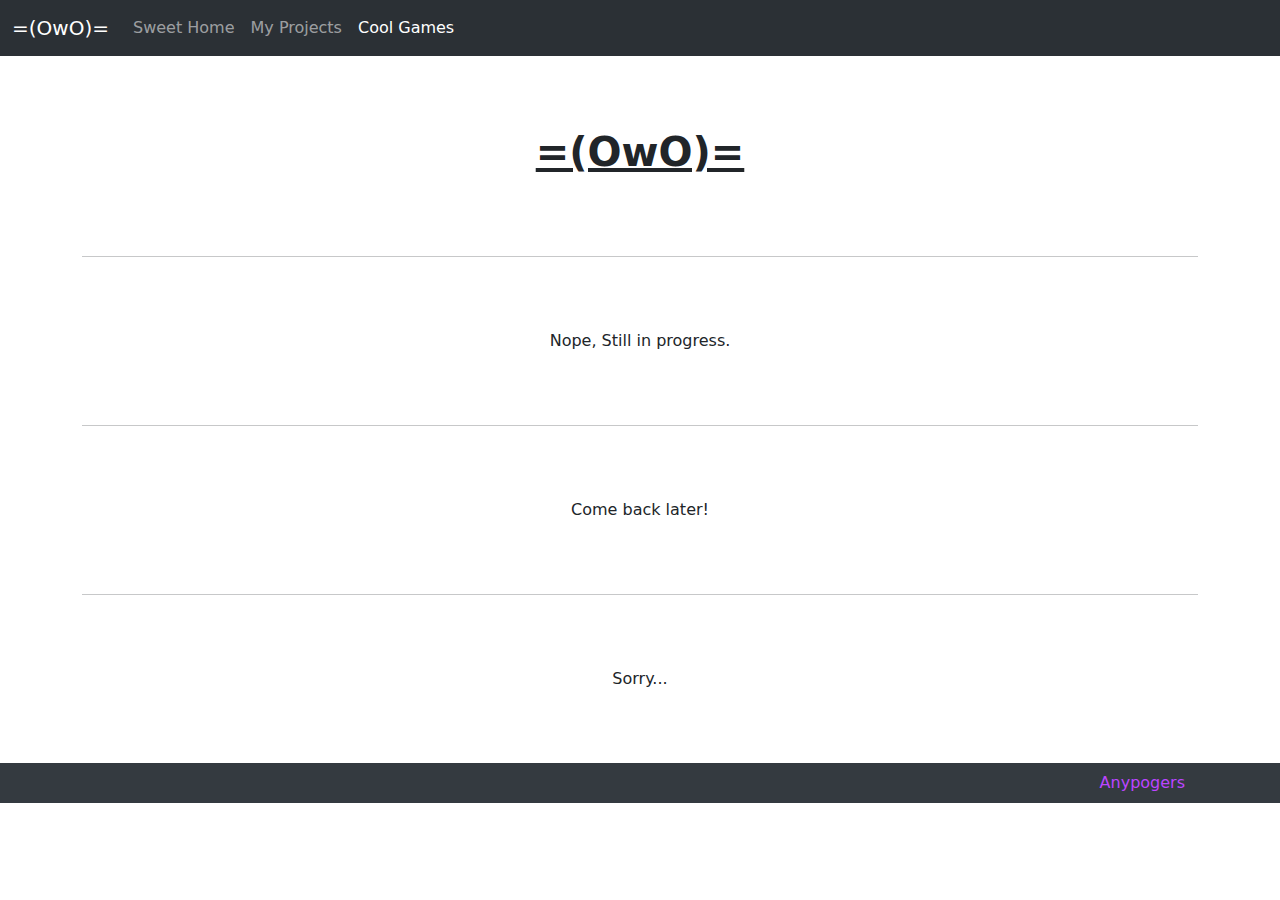
<file: Games/coolgames.html>
<!DOCTYPE html>
<html lang="en">
<head>
  <meta charset="UTF-8">
  <meta name="viewport" content="width=device-width, initial-scale=1.0">
  <link rel="stylesheet" href="https://cdnjs.cloudflare.com/ajax/libs/font-awesome/6.6.0/css/all.min.css" integrity="sha512-Kc323vGBEqzTmouAECnVceyQqyqdsSiqLQISBL29aUW4U/M7pSPA/gEUZQqv1cwx4OnYxTxve5UMg5GT6L4JJg==" crossorigin="anonymous" referrerpolicy="no-referrer" />
  <link href="https://cdn.jsdelivr.net/npm/bootstrap@5.3.3/dist/css/bootstrap.min.css" rel="stylesheet" integrity="sha384-QWTKZyjpPEjISv5WaRU9OFeRpok6YctnYmDr5pNlyT2bRjXh0JMhjY6hW+ALEwIH" crossorigin="anonymous">
  <link href="../global.css" rel="stylesheet">
  <link href="./supportindiedevs.css" rel="stylesheet">
  <title>coolindiegames.com</title>
</head>
<body>
  <!-- Navbar Start -->
  <nav class="navbar navbar-expand-lg bg-body-tertiary" data-bs-theme="dark">
    <div class="container-fluid">
      <a class="navbar-brand" href="../index.html">=(OwO)=</a>
      <button class="navbar-toggler" type="button" data-bs-toggle="collapse" data-bs-target="#navbarNavAltMarkup" aria-controls="navbarNavAltMarkup" aria-expanded="false" aria-label="Toggle navigation">
        <span class="navbar-toggler-icon"></span>
      </button>
      <div class="collapse navbar-collapse" id="navbarNavAltMarkup">
        <div class="navbar-nav">
          <a class="nav-link" href="../Main/hotelreception.html">Sweet Home</a>
          <a class="nav-link" href="../Projects/thisshouldbeillegal.html">My Projects</a>
          <a class="nav-link active" aria-current="page" href="#">Cool Games</a>
        </div>
      </div>
    </div>
  </nav>
  <!-- Navbar End -->
  <!-- W.I.P. -->
  <section>
    <div class="container">
      <div class="row d-flex justify-content-center">
        <div class="col-12 d-flex justify-content-center">
          <div class="p-2">
            <h1><b><ins>=(OwO)=</ins></b></h1>
          </div>
        </div>
      </div>
      <hr>
      <div class="row d-flex justify-content-center">
        <div class="col-12 d-flex justify-content-center">
          <div class="p-2">
            Nope, Still in progress.
          </div>
        </div>
      </div>
      <hr>
      <div class="row d-flex justify-content-center">
        <div class="col-12 d-flex justify-content-center">
          <div class="p-2">
            Come back later!
          </div>
        </div>
      </div>
      <hr>
      <div class="row d-flex justify-content-center">
        <div class="col-12 d-flex justify-content-center">
          <div class="p-2">
            Sorry...
          </div>
        </div>
      </div>
    </div>
  </section>
  <!-- W.I.P. -->
  <!-- Footer Start -->
  <footer>
    <div class="container">
      <div class="row d-flex justify-content-between">
        <div class="col-5">
          <div class="p-2">
            <a href="https://www.youtube.com/watch?v=dQw4w9WgXcQ"><i class="fa-brands fa-youtube fa-xl" style="color: #ff3030"></i></a>
            <a href="https://github.com/Anypogers"><i class="fa-brands fa-github fa-xl" style="color: #000000"></i></a>
            <a type="button" data-bs-toggle="modal" data-bs-target="#exampleModal">
              <i class="fa-brands fa-twitter fa-xl" style="color: #3535ff"></i>
            </a>
              <div class="modal fade" id="exampleModal" tabindex="-1" aria-labelledby="exampleModalLabel" aria-hidden="true">
                <div class="modal-dialog">
                  <div class="modal-content">
                    <div class="modal-header">
                      <h1 class="modal-title fs-5" id="exampleModalLabel">No</h1>
                      <button type="button" class="btn-close" data-bs-dismiss="modal" aria-label="Close"></button>
                    </div>
                  </div>
                </div>
              </div>
            <a href="https://eelslap.com/"><i class="fa-solid fa-fish fa-xl" style="color: #ff00ff"></i></a>
          </div>
        </div>
        <div class="col-5 d-flex justify-content-end">
          <div class="p-2">
            <a href="https://github.com/Anypogers" style="color: #bb45ff">
              <i class="fa-regular fa-copyright fa-lg"></i>
              Anypogers
            </a>
          </div>
        </div>
      </div>
    </div>
  </footer>
  <!-- Footer End -->
  <script src="https://cdn.jsdelivr.net/npm/bootstrap@5.3.3/dist/js/bootstrap.bundle.min.js" integrity="sha384-YvpcrYf0tY3lHB60NNkmXc5s9fDVZLESaAA55NDzOxhy9GkcIdslK1eN7N6jIeHz" crossorigin="anonymous"></script>
</body>
</html>
</file>
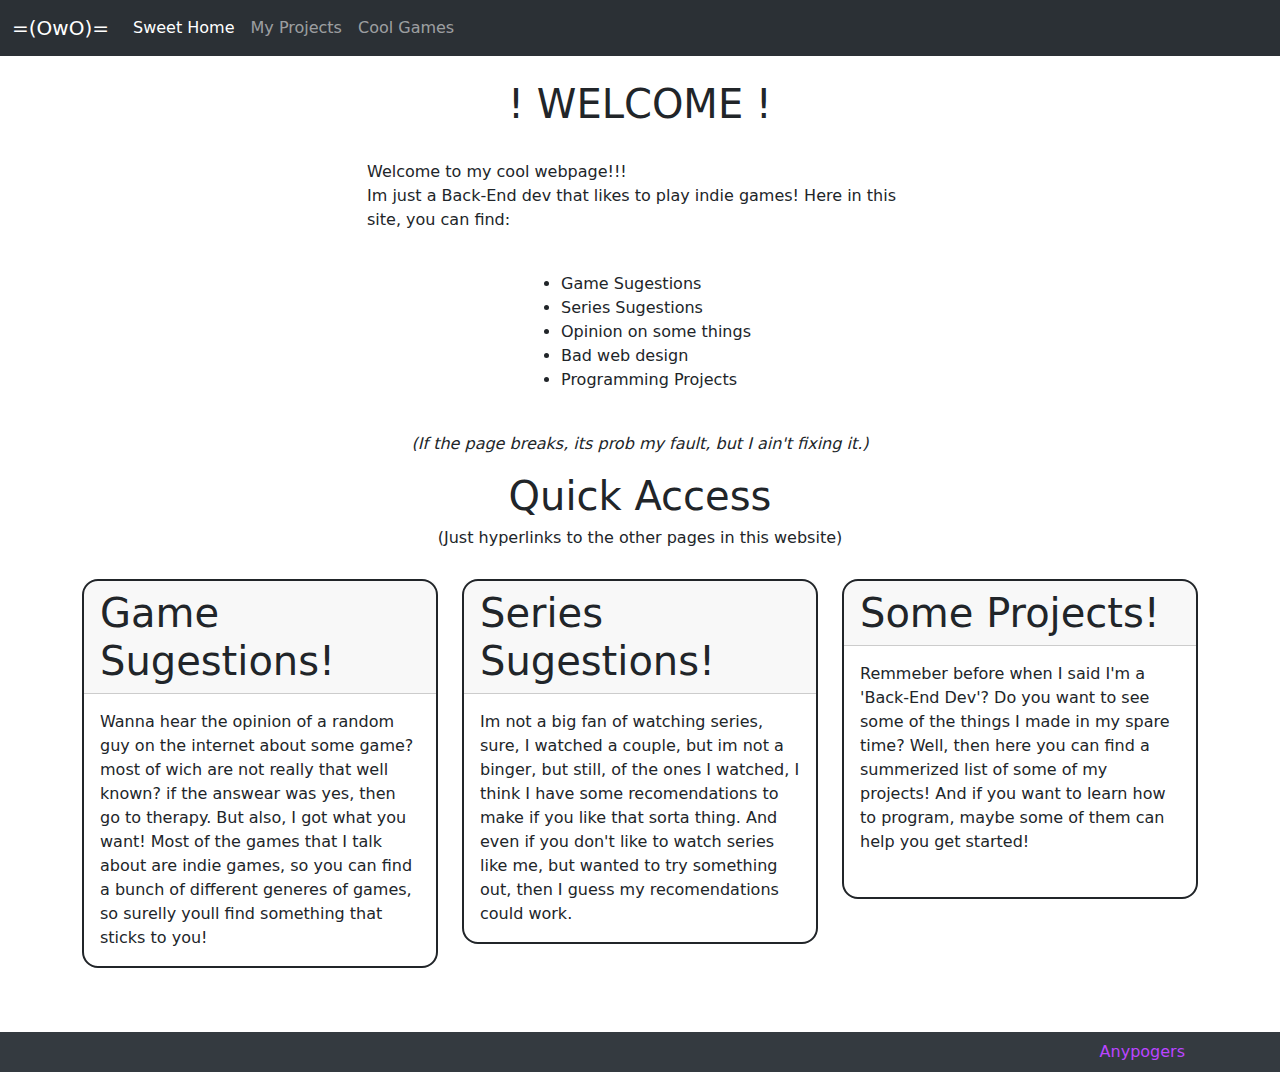
<file: Main/hotelreception.html>
<!DOCTYPE html>
<html lang="en">
<head>
  <meta charset="UTF-8">
  <meta name="viewport" content="width=device-width, initial-scale=1.0">
  <link rel="stylesheet" href="https://cdnjs.cloudflare.com/ajax/libs/font-awesome/6.6.0/css/all.min.css" integrity="sha512-Kc323vGBEqzTmouAECnVceyQqyqdsSiqLQISBL29aUW4U/M7pSPA/gEUZQqv1cwx4OnYxTxve5UMg5GT6L4JJg==" crossorigin="anonymous" referrerpolicy="no-referrer" />
  <link href="https://cdn.jsdelivr.net/npm/bootstrap@5.3.3/dist/css/bootstrap.min.css" rel="stylesheet" integrity="sha384-QWTKZyjpPEjISv5WaRU9OFeRpok6YctnYmDr5pNlyT2bRjXh0JMhjY6hW+ALEwIH" crossorigin="anonymous">
  <link href="../global.css" rel="stylesheet">
  <link href="./entrance.css" rel="stylesheet">
  <title>Wow so Cool</title>
</head>
<body>
  <!-- Navbar Start -->
  <nav class="navbar navbar-expand-lg bg-body-tertiary" data-bs-theme="dark">
    <div class="container-fluid">
      <a class="navbar-brand" href="../index.html">=(OwO)=</a>
      <button class="navbar-toggler" type="button" data-bs-toggle="collapse" data-bs-target="#navbarNavAltMarkup" aria-controls="navbarNavAltMarkup" aria-expanded="false" aria-label="Toggle navigation">
        <span class="navbar-toggler-icon"></span>
      </button>
      <div class="collapse navbar-collapse" id="navbarNavAltMarkup">
        <div class="navbar-nav">
          <a class="nav-link active" aria-current="page" href="#">Sweet Home</a>
          <a class="nav-link" href="../Projects/thisshouldbeillegal.html">My Projects</a>
          <a class="nav-link" href="../Games/coolgames.html">Cool Games</a>
        </div>
      </div>
    </div>
  </nav>
  <!-- Navbar End-->
  <!-- Introduction Start -->
  <section>
    <div class="container">
      <div class="row d-flex justify-content-evenly mt-4">
        <div class="col-6 d-flex justify-content-evenly">
          <h1>! WELCOME !</h1>
        </div>
      </div>
      <div class="row d-flex justify-content-evenly mt-4">
        <div class="col-6 d-flex justify-content-center">
          <p>
            Welcome to my cool webpage!!! <br>
            Im just a Back-End dev that likes to play indie games! Here in this site, you can find:
          </p>
        </div>
      </div>
      <div class="row d-flex justify-content-center mt-4">
        <div class="col-4 d-flex justify-content-center">
          <ul>
            <li>Game Sugestions</li>
            <li>Series Sugestions</li>
            <li>Opinion on some things</li>
            <li>Bad web design</li>
            <li>Programming Projects</li>
          </ul>
        </div>
      </div>
      <div class="row d-flex justify-content-center mt-4 mt-4">
        <div class="col-6 d-flex justify-content-center">
          <p><i>(If the page breaks, its prob my fault, but I ain't fixing it.)</i></p>
        </div>
      </div>
    </div>
  </section>
  <!-- Introduction End -->
  <!-- Destinations Start -->
  <section>
    <div class="container">
      <div class="row d-flex justify-content-center">
        <div class="col-12 d-flex justify-content-center">
          <h1>Quick Access</h1>
        </div>
      </div>
      <div class="row d-flex justify-content-center">
        <div class="col-12 d-flex justify-content-center">
          <h6>(Just hyperlinks to the other pages in this website)</h6>
        </div>
      </div>
      <div class="row d-flex justify-content-evenly mt-4">
        <div class="col-4 d-flex justify-content-center">
          <a href="../Games/coolgames.html">
            <div class="card border-dark mb-3" style="max-width: 100%;">
              <div class="card-header display-6">Game Sugestions!</div>
              <div class="card-body">
                <p class="card-text fs-6">
                  Wanna hear the opinion of a random guy on the internet about some game? most of wich are not really that well known?
                  if the answear was yes, then go to therapy. But also, I got what you want! Most of the games that I talk about are indie
                  games, so you can find a bunch of different generes of games, so surelly youll find something that sticks to you! 
                </p>
              </div>
            </div>
          </a>
        </div>
        <div class="col-4 d-flex justify-content-center">
          <a href="../Series/netflixsucks.html">
            <div class="card border-dark mb-3" style="max-width: 100%;">
              <div class="card-header display-6">Series Sugestions!</div>
              <div class="card-body">
                <p class="card-text fs-6">
                  Im not a big fan of watching series, sure, I watched a couple, but im not a binger, but still, of the ones I watched,
                  I think I have some recomendations to make if you like that sorta thing. And even if you don't like to watch series like me,
                  but wanted to try something out, then I guess my recomendations could work.
                </p>
              </div>
            </div>
          </a>
        </div>
        <div class="col-4 d-flex justify-content-center">
          <a href="../Projects/thisshouldbeillegal.html">
            <div class="card border-dark mb-3" style="max-width: 100%;">
              <div class="card-header display-6">Some Projects!</div>
              <div class="card-body">
                <p class="card-text fs-6">Remmeber before when I said I'm a 'Back-End Dev'? Do you want to see some of the things I made in my spare time? Well,
                  then here you can find a summerized list of some of my projects! And if you want to learn how to program, maybe some of
                  them can help you get started!</p>
              </div>
            </div>
          </a>
        </div>
      </div>
    </div>
  </section>
  <!-- Destinations End -->
  <!-- Footer Start -->
  <footer class="mt-5">
    <div class="container">
      <div class="row d-flex justify-content-between">
        <div class="col-5">
          <div class="p-2">
            <a href="https://www.youtube.com/watch?v=dQw4w9WgXcQ"><i class="fa-brands fa-youtube fa-xl" style="color: #ff3030"></i></a>
            <a href="https://github.com/Anypogers"><i class="fa-brands fa-github fa-xl" style="color: #000000"></i></a>
            <a type="button" data-bs-toggle="modal" data-bs-target="#exampleModal">
              <i class="fa-brands fa-twitter fa-xl" style="color: #3535ff"></i>
            </a>
              <div class="modal fade" id="exampleModal" tabindex="-1" aria-labelledby="exampleModalLabel" aria-hidden="true">
                <div class="modal-dialog">
                  <div class="modal-content">
                    <div class="modal-header">
                      <h1 class="modal-title fs-5" id="exampleModalLabel">No</h1>
                      <button type="button" class="btn-close" data-bs-dismiss="modal" aria-label="Close"></button>
                    </div>
                  </div>
                </div>
              </div>
            <a href="https://eelslap.com/"><i class="fa-solid fa-fish fa-xl" style="color: #ff00ff"></i></a>
          </div>
        </div>
        <div class="col-5 d-flex justify-content-end">
          <div class="p-2">
            <a href="https://github.com/Anypogers" style="color: #bb45ff">
              <i class="fa-regular fa-copyright fa-lg"></i>
              Anypogers
            </a>
          </div>
        </div>
      </div>
    </div>
  </footer>
  <!-- Footer End -->
  <script src="https://cdn.jsdelivr.net/npm/bootstrap@5.3.3/dist/js/bootstrap.bundle.min.js" integrity="sha384-YvpcrYf0tY3lHB60NNkmXc5s9fDVZLESaAA55NDzOxhy9GkcIdslK1eN7N6jIeHz" crossorigin="anonymous"></script>
</body>
</html>
</file>
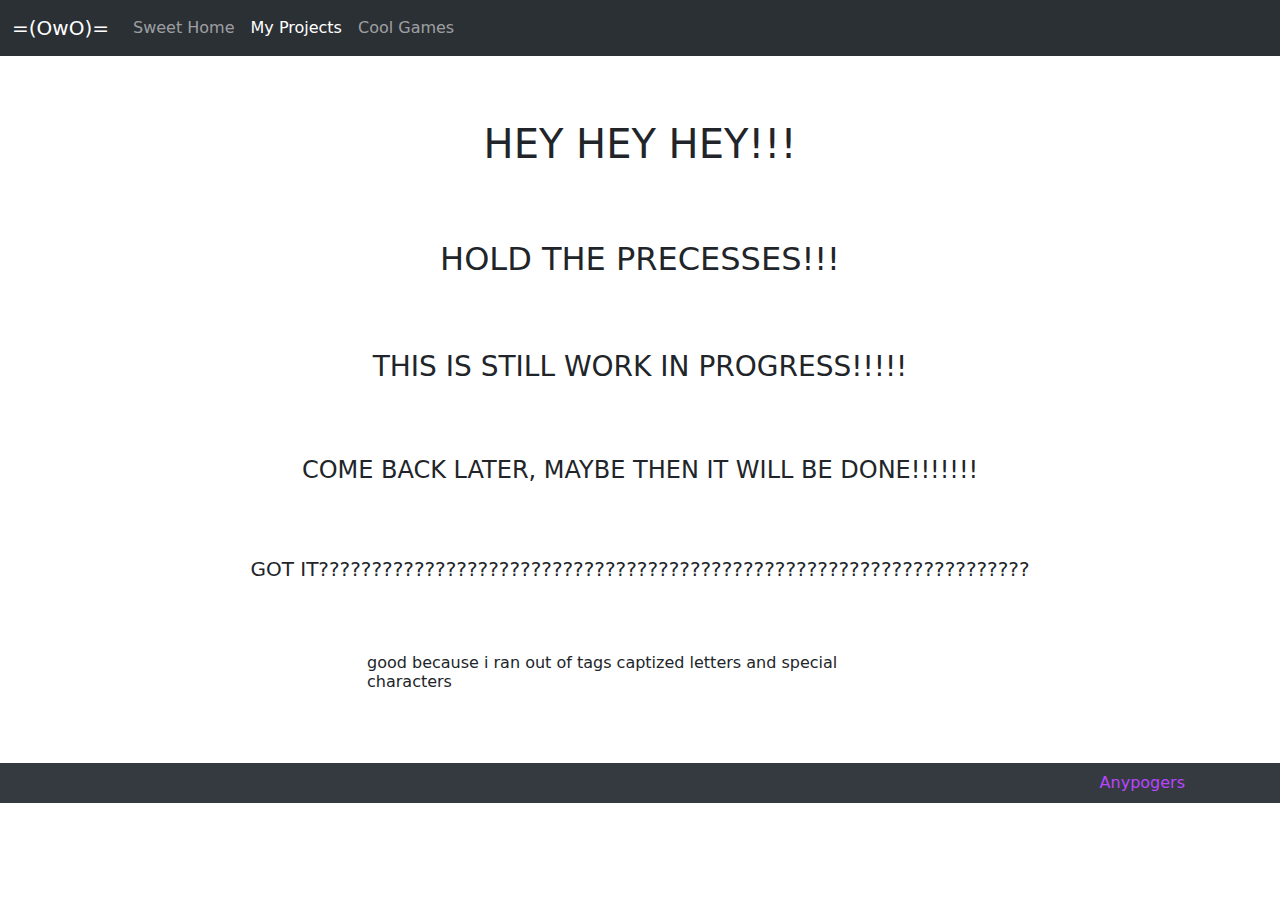
<file: Projects/thisshouldbeillegal.html>
<!DOCTYPE html>
<html lang="en">
<head>
  <meta charset="UTF-8">
  <meta name="viewport" content="width=device-width, initial-scale=1.0">
  <link rel="stylesheet" href="https://cdnjs.cloudflare.com/ajax/libs/font-awesome/6.6.0/css/all.min.css" integrity="sha512-Kc323vGBEqzTmouAECnVceyQqyqdsSiqLQISBL29aUW4U/M7pSPA/gEUZQqv1cwx4OnYxTxve5UMg5GT6L4JJg==" crossorigin="anonymous" referrerpolicy="no-referrer" />
  <link href="https://cdn.jsdelivr.net/npm/bootstrap@5.3.3/dist/css/bootstrap.min.css" rel="stylesheet" integrity="sha384-QWTKZyjpPEjISv5WaRU9OFeRpok6YctnYmDr5pNlyT2bRjXh0JMhjY6hW+ALEwIH" crossorigin="anonymous">
  <link href="../global.css" rel="stylesheet">
  <link href="./ihatecss.css" rel="stylesheet">
  <title>Programing!!1!1!</title>
</head>
<body>
  <!-- Navbar Start -->
  <nav class="navbar navbar-expand-lg bg-body-tertiary" data-bs-theme="dark">
    <div class="container-fluid">
      <a class="navbar-brand" href="../index.html">=(OwO)=</a>
      <button class="navbar-toggler" type="button" data-bs-toggle="collapse" data-bs-target="#navbarNavAltMarkup" aria-controls="navbarNavAltMarkup" aria-expanded="false" aria-label="Toggle navigation">
        <span class="navbar-toggler-icon"></span>
      </button>
      <div class="collapse navbar-collapse" id="navbarNavAltMarkup">
        <div class="navbar-nav">
          <a class="nav-link" href="../Main/hotelreception.html">Sweet Home</a>
          <a class="nav-link active" aria-current="page" href="#">My Projects</a>
          <a class="nav-link" href="../Games/coolgames.html">Cool Games</a>
        </div>
      </div>
    </div>
  </nav>
  <!-- Navbar End -->
  <section>
    <div class="container">
      <div class="row d-flex justify-content-center">
        <div class="col-12 d-flex justify-content-center">
          <h1>HEY HEY HEY!!!</h1>
        </div>
      </div>
      <div class="row d-flex justify-content-center">
        <div class="col-12 d-flex justify-content-center">
          <H2>HOLD THE PRECESSES!!!</H2>
        </div>
      </div>
      <div class="row d-flex justify-content-center">
        <div class="col-12 d-flex justify-content-center">
          <h3>THIS IS STILL WORK IN PROGRESS!!!!!</h3>
        </div>
      </div>
      <div class="row d-flex justify-content-center">
        <div class="col-12 d-flex justify-content-center">
          <h4>COME BACK LATER, MAYBE THEN IT WILL BE DONE!!!!!!!</h4>
        </div>
      </div>
      <div class="row d-flex justify-content-center">
        <div class="col-12 d-flex justify-content-center">
          <h5>GOT IT???????????????????????????????????????????????????????????????????</h5>
        </div>
      </div>
      <div class="row d-flex justify-content-center">
        <div class="col-6 d-flex justify-content-center">
          <h6>good because i ran out of tags captized letters and special characters</h6>
        </div>
      </div>
    </div>
  </section>
  <!-- Footer Start -->
  <footer>
    <div class="container">
      <div class="row d-flex justify-content-between">
        <div class="col-5">
          <div class="p-2">
            <a href="https://www.youtube.com/watch?v=dQw4w9WgXcQ"><i class="fa-brands fa-youtube fa-xl" style="color: #ff3030"></i></a>
            <a href="https://github.com/Anypogers"><i class="fa-brands fa-github fa-xl" style="color: #000000"></i></a>
            <a type="button" data-bs-toggle="modal" data-bs-target="#exampleModal">
              <i class="fa-brands fa-twitter fa-xl" style="color: #3535ff"></i>
            </a>
              <div class="modal fade" id="exampleModal" tabindex="-1" aria-labelledby="exampleModalLabel" aria-hidden="true">
                <div class="modal-dialog">
                  <div class="modal-content">
                    <div class="modal-header">
                      <h1 class="modal-title fs-5" id="exampleModalLabel">No</h1>
                      <button type="button" class="btn-close" data-bs-dismiss="modal" aria-label="Close"></button>
                    </div>
                  </div>
                </div>
              </div>
            <a href="https://eelslap.com/"><i class="fa-solid fa-fish fa-xl" style="color: #ff00ff"></i></a>
          </div>
        </div>
        <div class="col-5 d-flex justify-content-end">
          <div class="p-2">
            <a href="https://github.com/Anypogers" style="color: #bb45ff">
              <i class="fa-regular fa-copyright fa-lg"></i>
              Anypogers
            </a>
          </div>
        </div>
      </div>
    </div>
  </footer>
  <!-- Footer End -->
  <script src="https://cdn.jsdelivr.net/npm/bootstrap@5.3.3/dist/js/bootstrap.bundle.min.js" integrity="sha384-YvpcrYf0tY3lHB60NNkmXc5s9fDVZLESaAA55NDzOxhy9GkcIdslK1eN7N6jIeHz" crossorigin="anonymous"></script>
</body>
</html>
</file>
<file: global.css>
*{
    margin : 0;
    padding: 0;
}

footer{
    background: #343a40;
}

footer a{
    margin-left: 5px;
    margin-right: 5px;
}

a{
    text-decoration: none;
    color:black;
}

/* For webkit (Chromium)*/
body::-webkit-scrollbar {
    display: none; /* Hides the scrollbar */
}

/* For Firefox */
html {
    scrollbar-width: none;
}
</file>
<file: welcome.css>
body{
  background: rgb(0,0,0);
  font-size: xx-large;
}

*{
  color: white
}

*:hover{
  cursor:none;
}

.container{
  padding-top: 10em;
  padding-bottom: 10em;
}

.proceed{
  background: white;
}

.proceed:hover,
.proceed :hover{
  cursor: grab;
}

.rainbow-text {
  background: black; /* Initial gradient */
  transition: background, 0.25s;
  -webkit-background-clip: text;
  -webkit-text-fill-color: transparent;
}

.rainbow-text:hover {
  transform: scale(1.5);
  background: -webkit-linear-gradient(0deg, #ff0000 7.1%, rgba(255,100,0,1) 21.3%, rgba(255,255,0,1) 35.5%, rgba(0,255,0,1) 49.7%, rgba(0,255,255,1) 63.9%, rgba(0,0,255,1) 78.1%, #ff00ff 93.3%);
  -webkit-background-clip: text;
  -webkit-text-fill-color: transparent;
}
</file>
<file: index/global.css>
*{
    margin : 0;
    padding: 0;
}

footer{
    background: #343a40;
}

footer a{
    margin-left: 5px;
    margin-right: 5px;
}

a{
    text-decoration: none;
    color:black;
}

/* For webkit (Chromium)*/
body::-webkit-scrollbar {
    display: none; /* Hides the scrollbar */
}

/* For Firefox */
html {
    scrollbar-width: none;
}
</file>
<file: index/welcome.css>
body{
  background: rgb(0,0,0);
  font-size: xx-large;
}

*{
  color: white
}

*:hover{
  cursor:none;
}

.container{
  padding-top: 10em;
  padding-bottom: 10em;
}

.proceed{
  background: white;
}

.proceed:hover,
.proceed :hover{
  cursor: grab;
}

.rainbow-text {
  background: black; /* Initial gradient */
  transition: background, 0.25s;
  -webkit-background-clip: text;
  -webkit-text-fill-color: transparent;
}

.rainbow-text:hover {
  transform: scale(1.5);
  background: -webkit-linear-gradient(0deg, #ff0000 7.1%, rgba(255,100,0,1) 21.3%, rgba(255,255,0,1) 35.5%, rgba(0,255,0,1) 49.7%, rgba(0,255,255,1) 63.9%, rgba(0,0,255,1) 78.1%, #ff00ff 93.3%);
  -webkit-background-clip: text;
  -webkit-text-fill-color: transparent;
}
</file>
<file: CSS/global.css>
*{
    margin : 0;
    padding: 0;
}

footer{
    background: #343a40;
}

footer a{
    margin-left: 5px;
    margin-right: 5px;
}

a{
    text-decoration: none;
    color:black;
}

/* For webkit (Chromium)*/
body::-webkit-scrollbar {
    display: none; /* Hides the scrollbar */
}

/* For Firefox */
html {
    scrollbar-width: none;
}
</file>
<file: CSS/supportindiedevs.css>
.row{
  margin-top: 4em;
  margin-bottom: 4em;
}
</file>
<file: CSS/ihatecss.css>
.row{
  margin-top: 4em;
  margin-bottom: 4em;
}
</file>
<file: CSS/empty.css>
*{
  background: #000000;
  color: #ffffff;
  font-size: xx-large;
}

a{
  color: #ffffff;
}

.hover:hover{
  transform: scale(1.1);
  cursor: default;
}

#return :hover,
#return-link:hover{
  cursor: grab;
}
</file>
<file: Cheatsheet/cheating.css>
section{
  padding-top: 2rem;
  padding-bottom: 2rem;
  background: black;
  color: #00ff00;
}
iframe{
  border: 3px solid #00ff00;
  background: #ffffff;
  border-radius: 25px;
}
a{
  color: #d0d0d0;
}
</file>
<file: Games/supportindiedevs.css>
.row{
  margin-top: 4em;
  margin-bottom: 4em;
}
</file>
<file: Main/entrance.css>
a .card{
  border: 2px #000000 solid;
  border-radius: 1rem;
  min-height: 20rem;
  transition: scale 0.1s;
}

a .card:hover{
  scale: 1.01;
}
</file>
<file: Projects/ihatecss.css>
.row{
  margin-top: 4em;
  margin-bottom: 4em;
}
</file>
